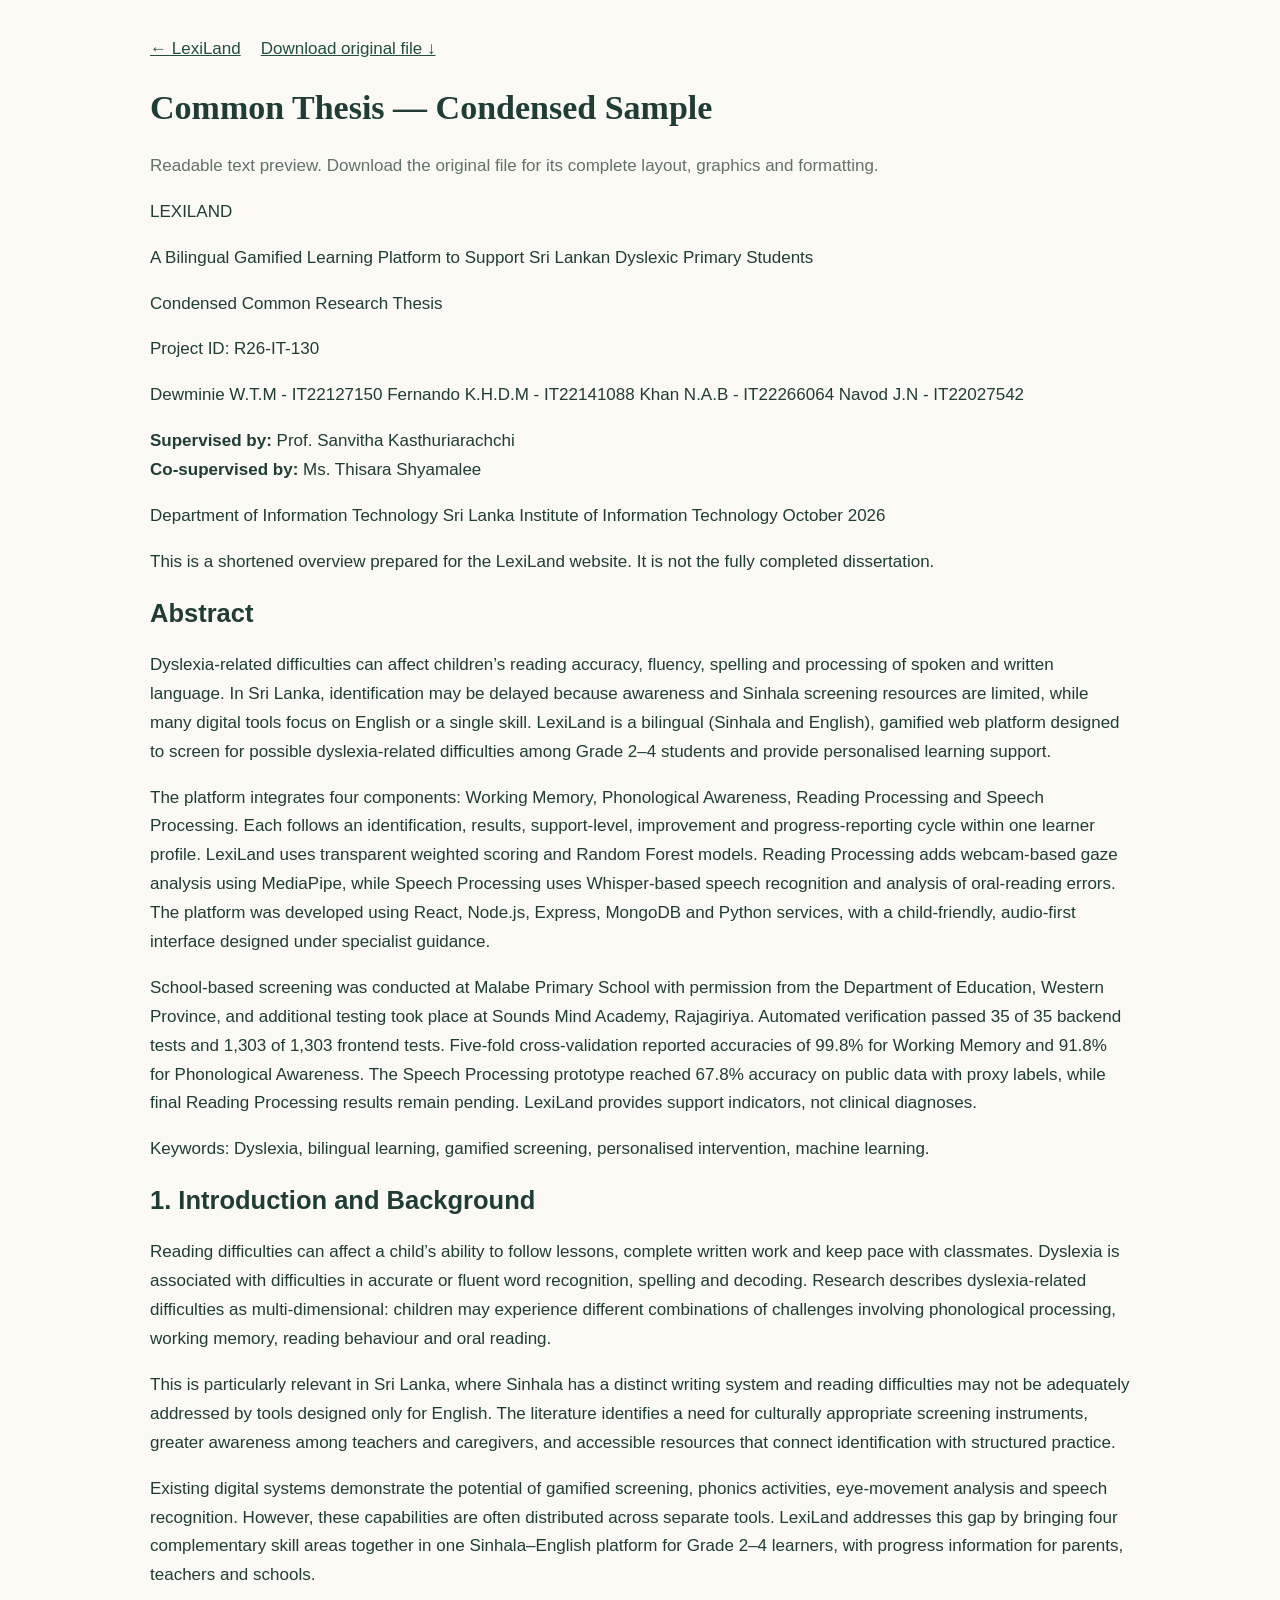
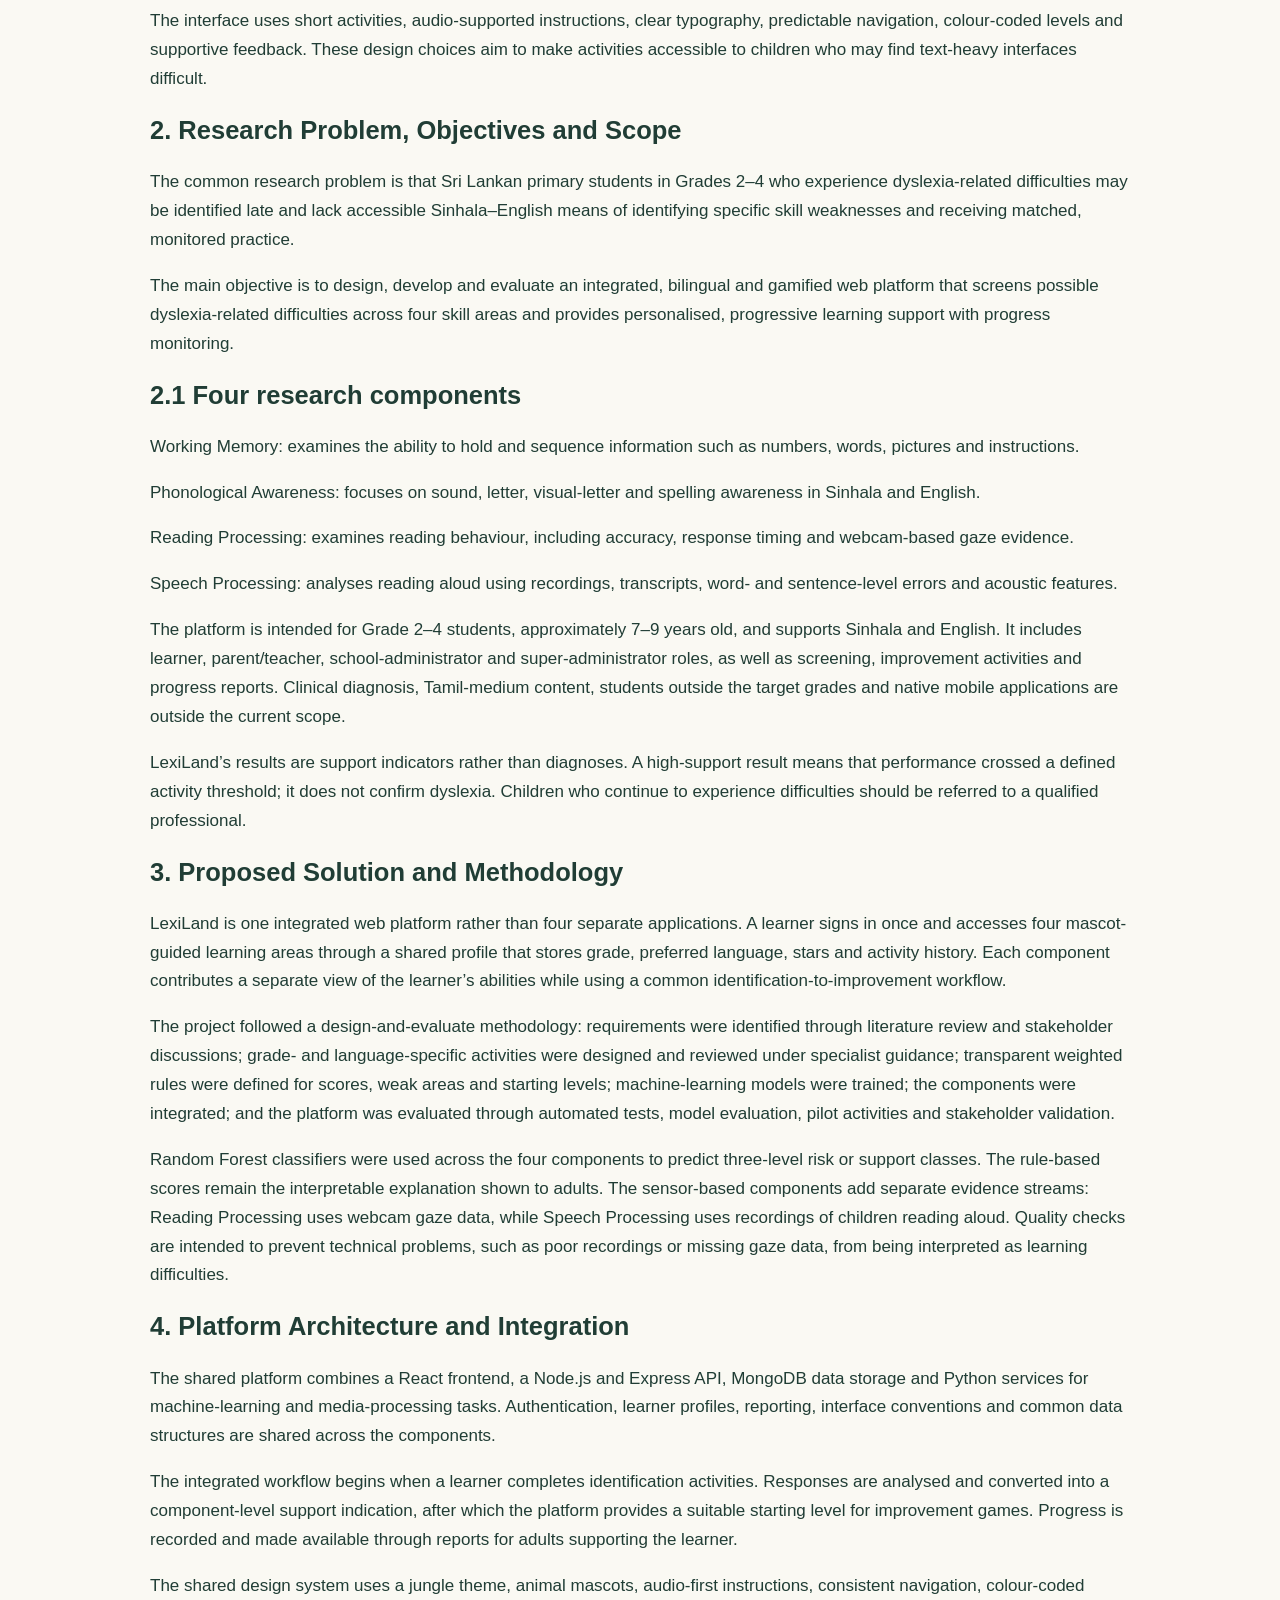
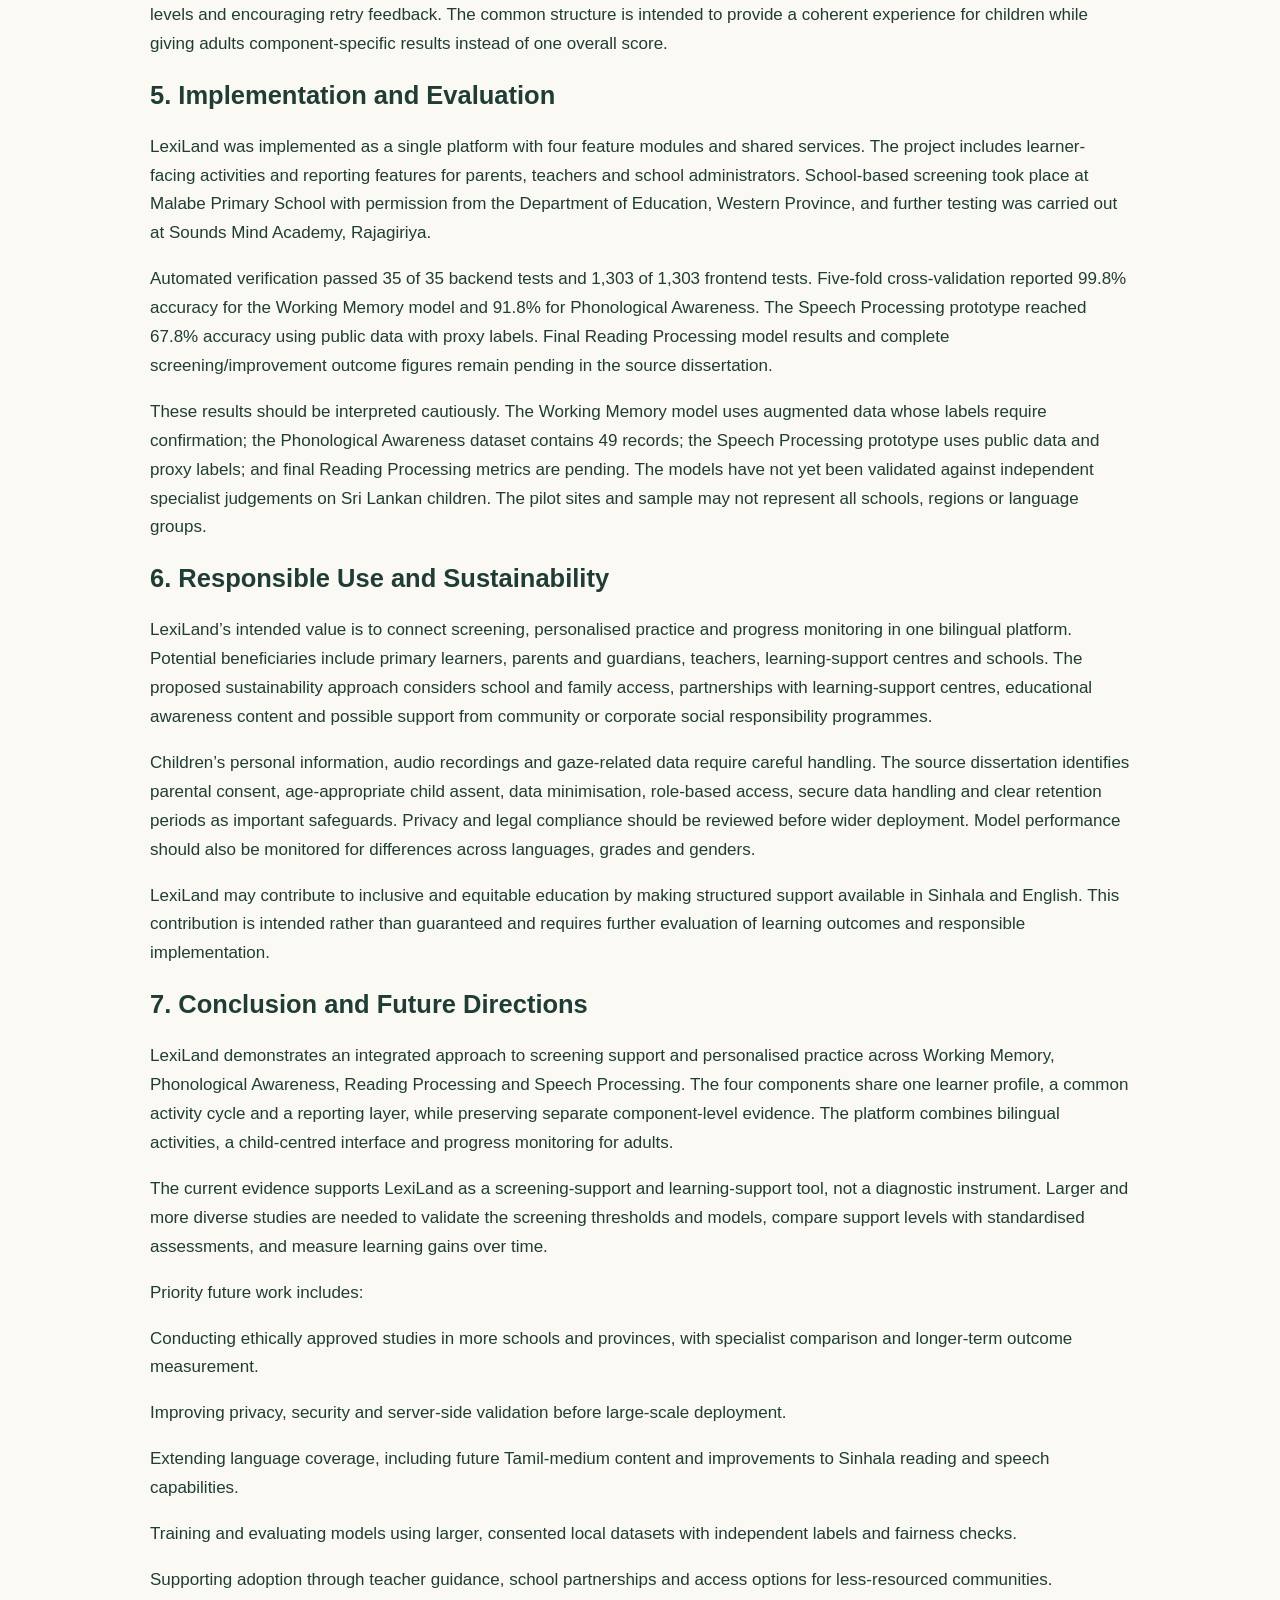
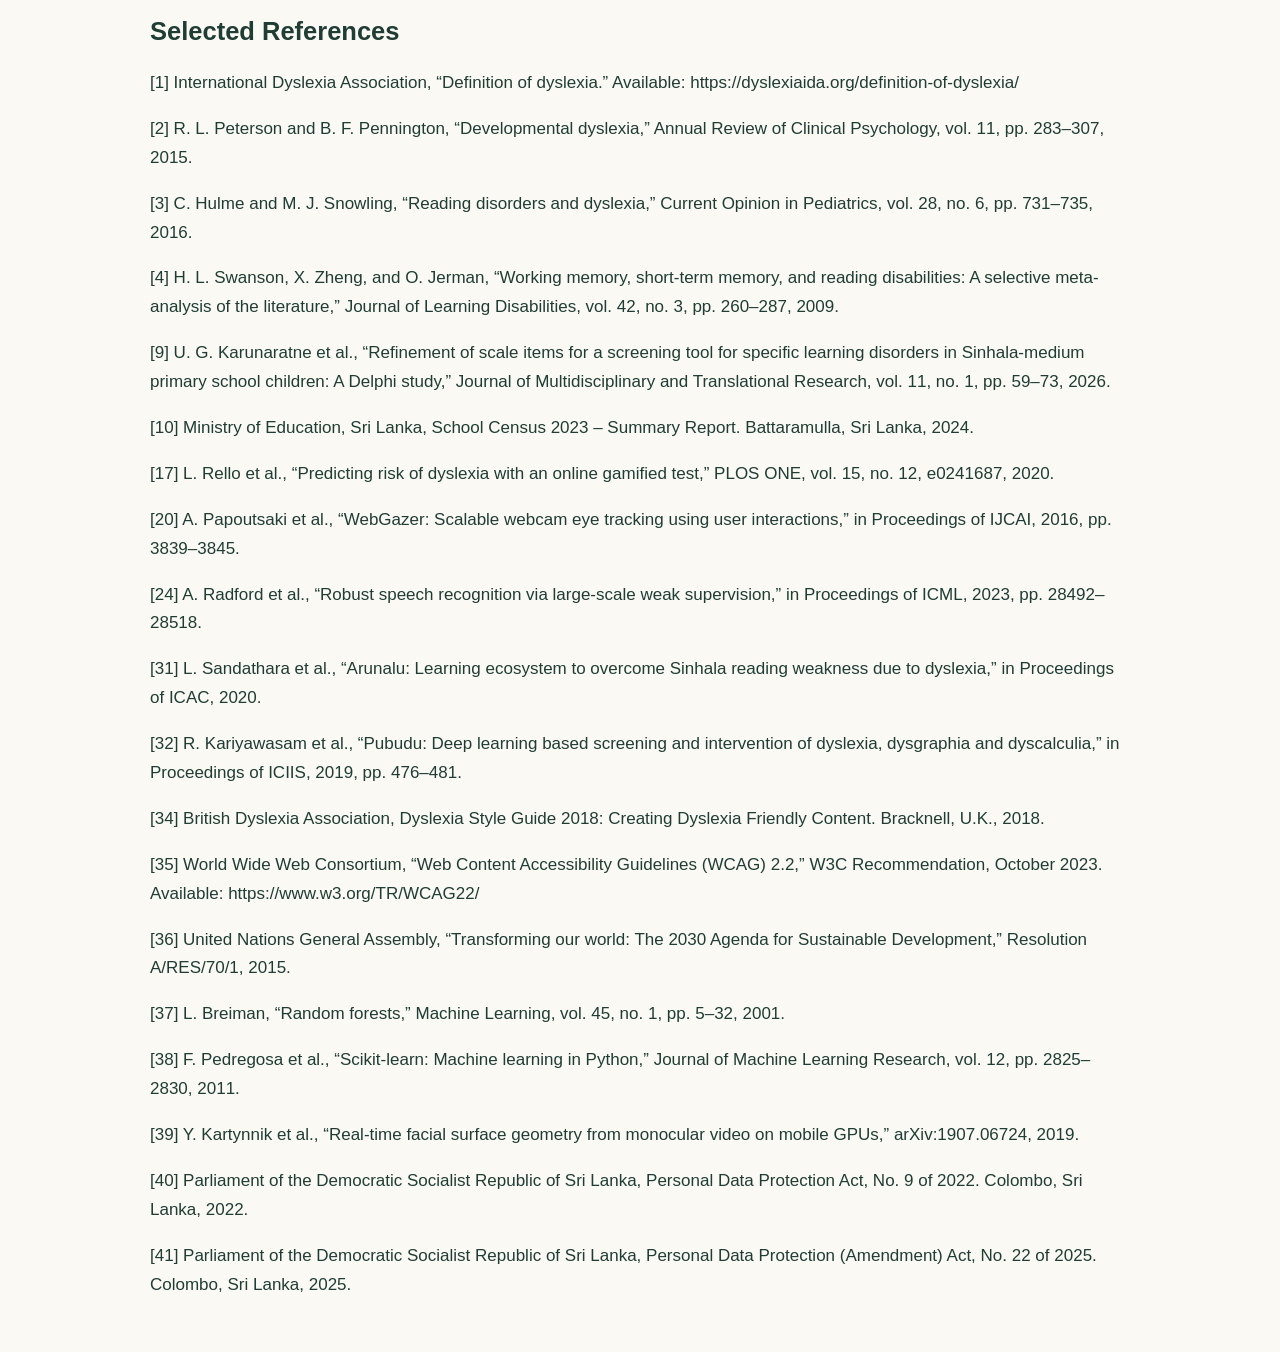
<file: files/common-thesis-sample.html>
<!doctype html><html lang="en"><head><meta charset="utf-8"><meta name="viewport" content="width=device-width,initial-scale=1"><title>Common Thesis — Condensed Sample</title><style>body{margin:0;background:#faf9f3;color:#203d35;font:17px/1.7 Arial,sans-serif}main{max-width:980px;margin:auto;padding:35px 24px}h1,h2,h3{line-height:1.25}h1{font-family:Georgia,serif}a{color:#234f42}section{padding:24px;margin:24px 0;background:white;border:1px solid #dce2d8;border-radius:12px}table{border-collapse:collapse;width:100%;font-size:14px}td{padding:8px;border:1px solid #dce2d8}nav{display:flex;gap:20px;flex-wrap:wrap}.note{color:#62726b}p{overflow-wrap:anywhere}</style></head><body><main><nav><a href="../index.html">← LexiLand</a><a download href="common-thesis-sample.docx">Download original file ↓</a></nav><h1>Common Thesis — Condensed Sample</h1><p class="note">Readable text preview. Download the original file for its complete layout, graphics and formatting.</p><p>LEXILAND</p><p>A Bilingual Gamified Learning Platform to Support Sri Lankan Dyslexic Primary Students</p><p>Condensed Common Research Thesis</p><p>Project ID: R26-IT-130</p><p>Dewminie W.T.M - IT22127150
Fernando K.H.D.M - IT22141088
Khan N.A.B - IT22266064
Navod J.N - IT22027542</p><p><strong>Supervised by:</strong> Prof. Sanvitha Kasthuriarachchi<br><strong>Co-supervised by:</strong> Ms. Thisara Shyamalee</p><p>Department of Information Technology
Sri Lanka Institute of Information Technology
October 2026</p><p>This is a shortened overview prepared for the LexiLand website. It is not the fully completed dissertation.</p><h2>Abstract</h2><p>Dyslexia-related difficulties can affect children’s reading accuracy, fluency, spelling and processing of spoken and written language. In Sri Lanka, identification may be delayed because awareness and Sinhala screening resources are limited, while many digital tools focus on English or a single skill. LexiLand is a bilingual (Sinhala and English), gamified web platform designed to screen for possible dyslexia-related difficulties among Grade 2–4 students and provide personalised learning support.</p><p>The platform integrates four components: Working Memory, Phonological Awareness, Reading Processing and Speech Processing. Each follows an identification, results, support-level, improvement and progress-reporting cycle within one learner profile. LexiLand uses transparent weighted scoring and Random Forest models. Reading Processing adds webcam-based gaze analysis using MediaPipe, while Speech Processing uses Whisper-based speech recognition and analysis of oral-reading errors. The platform was developed using React, Node.js, Express, MongoDB and Python services, with a child-friendly, audio-first interface designed under specialist guidance.</p><p>School-based screening was conducted at Malabe Primary School with permission from the Department of Education, Western Province, and additional testing took place at Sounds Mind Academy, Rajagiriya. Automated verification passed 35 of 35 backend tests and 1,303 of 1,303 frontend tests. Five-fold cross-validation reported accuracies of 99.8% for Working Memory and 91.8% for Phonological Awareness. The Speech Processing prototype reached 67.8% accuracy on public data with proxy labels, while final Reading Processing results remain pending. LexiLand provides support indicators, not clinical diagnoses.</p><p>Keywords: Dyslexia, bilingual learning, gamified screening, personalised intervention, machine learning.</p><h2>1. Introduction and Background</h2><p>Reading difficulties can affect a child’s ability to follow lessons, complete written work and keep pace with classmates. Dyslexia is associated with difficulties in accurate or fluent word recognition, spelling and decoding. Research describes dyslexia-related difficulties as multi-dimensional: children may experience different combinations of challenges involving phonological processing, working memory, reading behaviour and oral reading.</p><p>This is particularly relevant in Sri Lanka, where Sinhala has a distinct writing system and reading difficulties may not be adequately addressed by tools designed only for English. The literature identifies a need for culturally appropriate screening instruments, greater awareness among teachers and caregivers, and accessible resources that connect identification with structured practice.</p><p>Existing digital systems demonstrate the potential of gamified screening, phonics activities, eye-movement analysis and speech recognition. However, these capabilities are often distributed across separate tools. LexiLand addresses this gap by bringing four complementary skill areas together in one Sinhala–English platform for Grade 2–4 learners, with progress information for parents, teachers and schools.</p><p>The interface uses short activities, audio-supported instructions, clear typography, predictable navigation, colour-coded levels and supportive feedback. These design choices aim to make activities accessible to children who may find text-heavy interfaces difficult.</p><h2>2. Research Problem, Objectives and Scope</h2><p>The common research problem is that Sri Lankan primary students in Grades 2–4 who experience dyslexia-related difficulties may be identified late and lack accessible Sinhala–English means of identifying specific skill weaknesses and receiving matched, monitored practice.</p><p>The main objective is to design, develop and evaluate an integrated, bilingual and gamified web platform that screens possible dyslexia-related difficulties across four skill areas and provides personalised, progressive learning support with progress monitoring.</p><h2>2.1 Four research components</h2><p>Working Memory: examines the ability to hold and sequence information such as numbers, words, pictures and instructions.</p><p>Phonological Awareness: focuses on sound, letter, visual-letter and spelling awareness in Sinhala and English.</p><p>Reading Processing: examines reading behaviour, including accuracy, response timing and webcam-based gaze evidence.</p><p>Speech Processing: analyses reading aloud using recordings, transcripts, word- and sentence-level errors and acoustic features.</p><p>The platform is intended for Grade 2–4 students, approximately 7–9 years old, and supports Sinhala and English. It includes learner, parent/teacher, school-administrator and super-administrator roles, as well as screening, improvement activities and progress reports. Clinical diagnosis, Tamil-medium content, students outside the target grades and native mobile applications are outside the current scope.</p><p>LexiLand’s results are support indicators rather than diagnoses. A high-support result means that performance crossed a defined activity threshold; it does not confirm dyslexia. Children who continue to experience difficulties should be referred to a qualified professional.</p><h2>3. Proposed Solution and Methodology</h2><p>LexiLand is one integrated web platform rather than four separate applications. A learner signs in once and accesses four mascot-guided learning areas through a shared profile that stores grade, preferred language, stars and activity history. Each component contributes a separate view of the learner’s abilities while using a common identification-to-improvement workflow.</p><p>The project followed a design-and-evaluate methodology: requirements were identified through literature review and stakeholder discussions; grade- and language-specific activities were designed and reviewed under specialist guidance; transparent weighted rules were defined for scores, weak areas and starting levels; machine-learning models were trained; the components were integrated; and the platform was evaluated through automated tests, model evaluation, pilot activities and stakeholder validation.</p><p>Random Forest classifiers were used across the four components to predict three-level risk or support classes. The rule-based scores remain the interpretable explanation shown to adults. The sensor-based components add separate evidence streams: Reading Processing uses webcam gaze data, while Speech Processing uses recordings of children reading aloud. Quality checks are intended to prevent technical problems, such as poor recordings or missing gaze data, from being interpreted as learning difficulties.</p><h2>4. Platform Architecture and Integration</h2><p>The shared platform combines a React frontend, a Node.js and Express API, MongoDB data storage and Python services for machine-learning and media-processing tasks. Authentication, learner profiles, reporting, interface conventions and common data structures are shared across the components.</p><p>The integrated workflow begins when a learner completes identification activities. Responses are analysed and converted into a component-level support indication, after which the platform provides a suitable starting level for improvement games. Progress is recorded and made available through reports for adults supporting the learner.</p><p>The shared design system uses a jungle theme, animal mascots, audio-first instructions, consistent navigation, colour-coded levels and encouraging retry feedback. The common structure is intended to provide a coherent experience for children while giving adults component-specific results instead of one overall score.</p><h2>5. Implementation and Evaluation</h2><p>LexiLand was implemented as a single platform with four feature modules and shared services. The project includes learner-facing activities and reporting features for parents, teachers and school administrators. School-based screening took place at Malabe Primary School with permission from the Department of Education, Western Province, and further testing was carried out at Sounds Mind Academy, Rajagiriya.</p><p>Automated verification passed 35 of 35 backend tests and 1,303 of 1,303 frontend tests. Five-fold cross-validation reported 99.8% accuracy for the Working Memory model and 91.8% for Phonological Awareness. The Speech Processing prototype reached 67.8% accuracy using public data with proxy labels. Final Reading Processing model results and complete screening/improvement outcome figures remain pending in the source dissertation.</p><p>These results should be interpreted cautiously. The Working Memory model uses augmented data whose labels require confirmation; the Phonological Awareness dataset contains 49 records; the Speech Processing prototype uses public data and proxy labels; and final Reading Processing metrics are pending. The models have not yet been validated against independent specialist judgements on Sri Lankan children. The pilot sites and sample may not represent all schools, regions or language groups.</p><h2>6. Responsible Use and Sustainability</h2><p>LexiLand’s intended value is to connect screening, personalised practice and progress monitoring in one bilingual platform. Potential beneficiaries include primary learners, parents and guardians, teachers, learning-support centres and schools. The proposed sustainability approach considers school and family access, partnerships with learning-support centres, educational awareness content and possible support from community or corporate social responsibility programmes.</p><p>Children’s personal information, audio recordings and gaze-related data require careful handling. The source dissertation identifies parental consent, age-appropriate child assent, data minimisation, role-based access, secure data handling and clear retention periods as important safeguards. Privacy and legal compliance should be reviewed before wider deployment. Model performance should also be monitored for differences across languages, grades and genders.</p><p>LexiLand may contribute to inclusive and equitable education by making structured support available in Sinhala and English. This contribution is intended rather than guaranteed and requires further evaluation of learning outcomes and responsible implementation.</p><h2>7. Conclusion and Future Directions</h2><p>LexiLand demonstrates an integrated approach to screening support and personalised practice across Working Memory, Phonological Awareness, Reading Processing and Speech Processing. The four components share one learner profile, a common activity cycle and a reporting layer, while preserving separate component-level evidence. The platform combines bilingual activities, a child-centred interface and progress monitoring for adults.</p><p>The current evidence supports LexiLand as a screening-support and learning-support tool, not a diagnostic instrument. Larger and more diverse studies are needed to validate the screening thresholds and models, compare support levels with standardised assessments, and measure learning gains over time.</p><p>Priority future work includes:</p><p>Conducting ethically approved studies in more schools and provinces, with specialist comparison and longer-term outcome measurement.</p><p>Improving privacy, security and server-side validation before large-scale deployment.</p><p>Extending language coverage, including future Tamil-medium content and improvements to Sinhala reading and speech capabilities.</p><p>Training and evaluating models using larger, consented local datasets with independent labels and fairness checks.</p><p>Supporting adoption through teacher guidance, school partnerships and access options for less-resourced communities.</p><h2>Selected References</h2><p>[1] International Dyslexia Association, “Definition of dyslexia.” Available: https://dyslexiaida.org/definition-of-dyslexia/</p><p>[2] R. L. Peterson and B. F. Pennington, “Developmental dyslexia,” Annual Review of Clinical Psychology, vol. 11, pp. 283–307, 2015.</p><p>[3] C. Hulme and M. J. Snowling, “Reading disorders and dyslexia,” Current Opinion in Pediatrics, vol. 28, no. 6, pp. 731–735, 2016.</p><p>[4] H. L. Swanson, X. Zheng, and O. Jerman, “Working memory, short-term memory, and reading disabilities: A selective meta-analysis of the literature,” Journal of Learning Disabilities, vol. 42, no. 3, pp. 260–287, 2009.</p><p>[9] U. G. Karunaratne et al., “Refinement of scale items for a screening tool for specific learning disorders in Sinhala-medium primary school children: A Delphi study,” Journal of Multidisciplinary and Translational Research, vol. 11, no. 1, pp. 59–73, 2026.</p><p>[10] Ministry of Education, Sri Lanka, School Census 2023 – Summary Report. Battaramulla, Sri Lanka, 2024.</p><p>[17] L. Rello et al., “Predicting risk of dyslexia with an online gamified test,” PLOS ONE, vol. 15, no. 12, e0241687, 2020.</p><p>[20] A. Papoutsaki et al., “WebGazer: Scalable webcam eye tracking using user interactions,” in Proceedings of IJCAI, 2016, pp. 3839–3845.</p><p>[24] A. Radford et al., “Robust speech recognition via large-scale weak supervision,” in Proceedings of ICML, 2023, pp. 28492–28518.</p><p>[31] L. Sandathara et al., “Arunalu: Learning ecosystem to overcome Sinhala reading weakness due to dyslexia,” in Proceedings of ICAC, 2020.</p><p>[32] R. Kariyawasam et al., “Pubudu: Deep learning based screening and intervention of dyslexia, dysgraphia and dyscalculia,” in Proceedings of ICIIS, 2019, pp. 476–481.</p><p>[34] British Dyslexia Association, Dyslexia Style Guide 2018: Creating Dyslexia Friendly Content. Bracknell, U.K., 2018.</p><p>[35] World Wide Web Consortium, “Web Content Accessibility Guidelines (WCAG) 2.2,” W3C Recommendation, October 2023. Available: https://www.w3.org/TR/WCAG22/</p><p>[36] United Nations General Assembly, “Transforming our world: The 2030 Agenda for Sustainable Development,” Resolution A/RES/70/1, 2015.</p><p>[37] L. Breiman, “Random forests,” Machine Learning, vol. 45, no. 1, pp. 5–32, 2001.</p><p>[38] F. Pedregosa et al., “Scikit-learn: Machine learning in Python,” Journal of Machine Learning Research, vol. 12, pp. 2825–2830, 2011.</p><p>[39] Y. Kartynnik et al., “Real-time facial surface geometry from monocular video on mobile GPUs,” arXiv:1907.06724, 2019.</p><p>[40] Parliament of the Democratic Socialist Republic of Sri Lanka, Personal Data Protection Act, No. 9 of 2022. Colombo, Sri Lanka, 2022.</p><p>[41] Parliament of the Democratic Socialist Republic of Sri Lanka, Personal Data Protection (Amendment) Act, No. 22 of 2025. Colombo, Sri Lanka, 2025.</p></main></body></html>
</file>
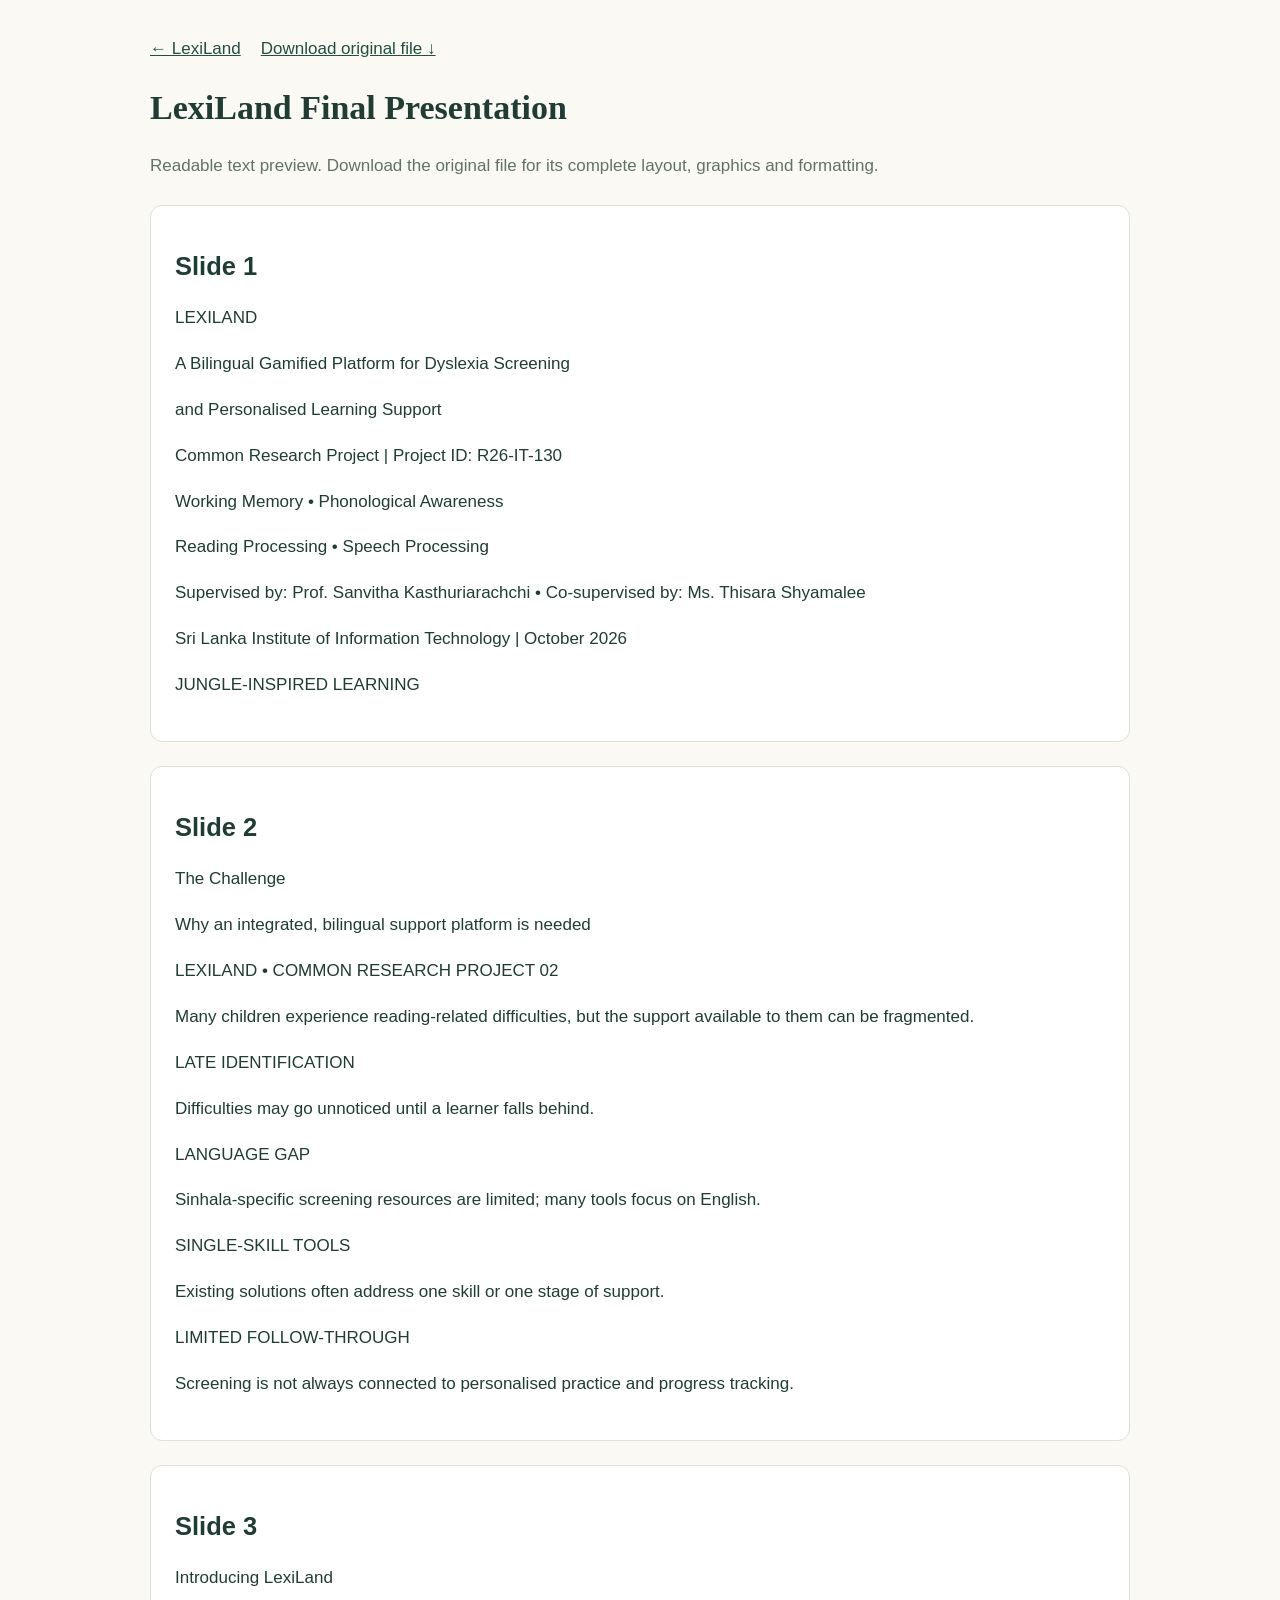
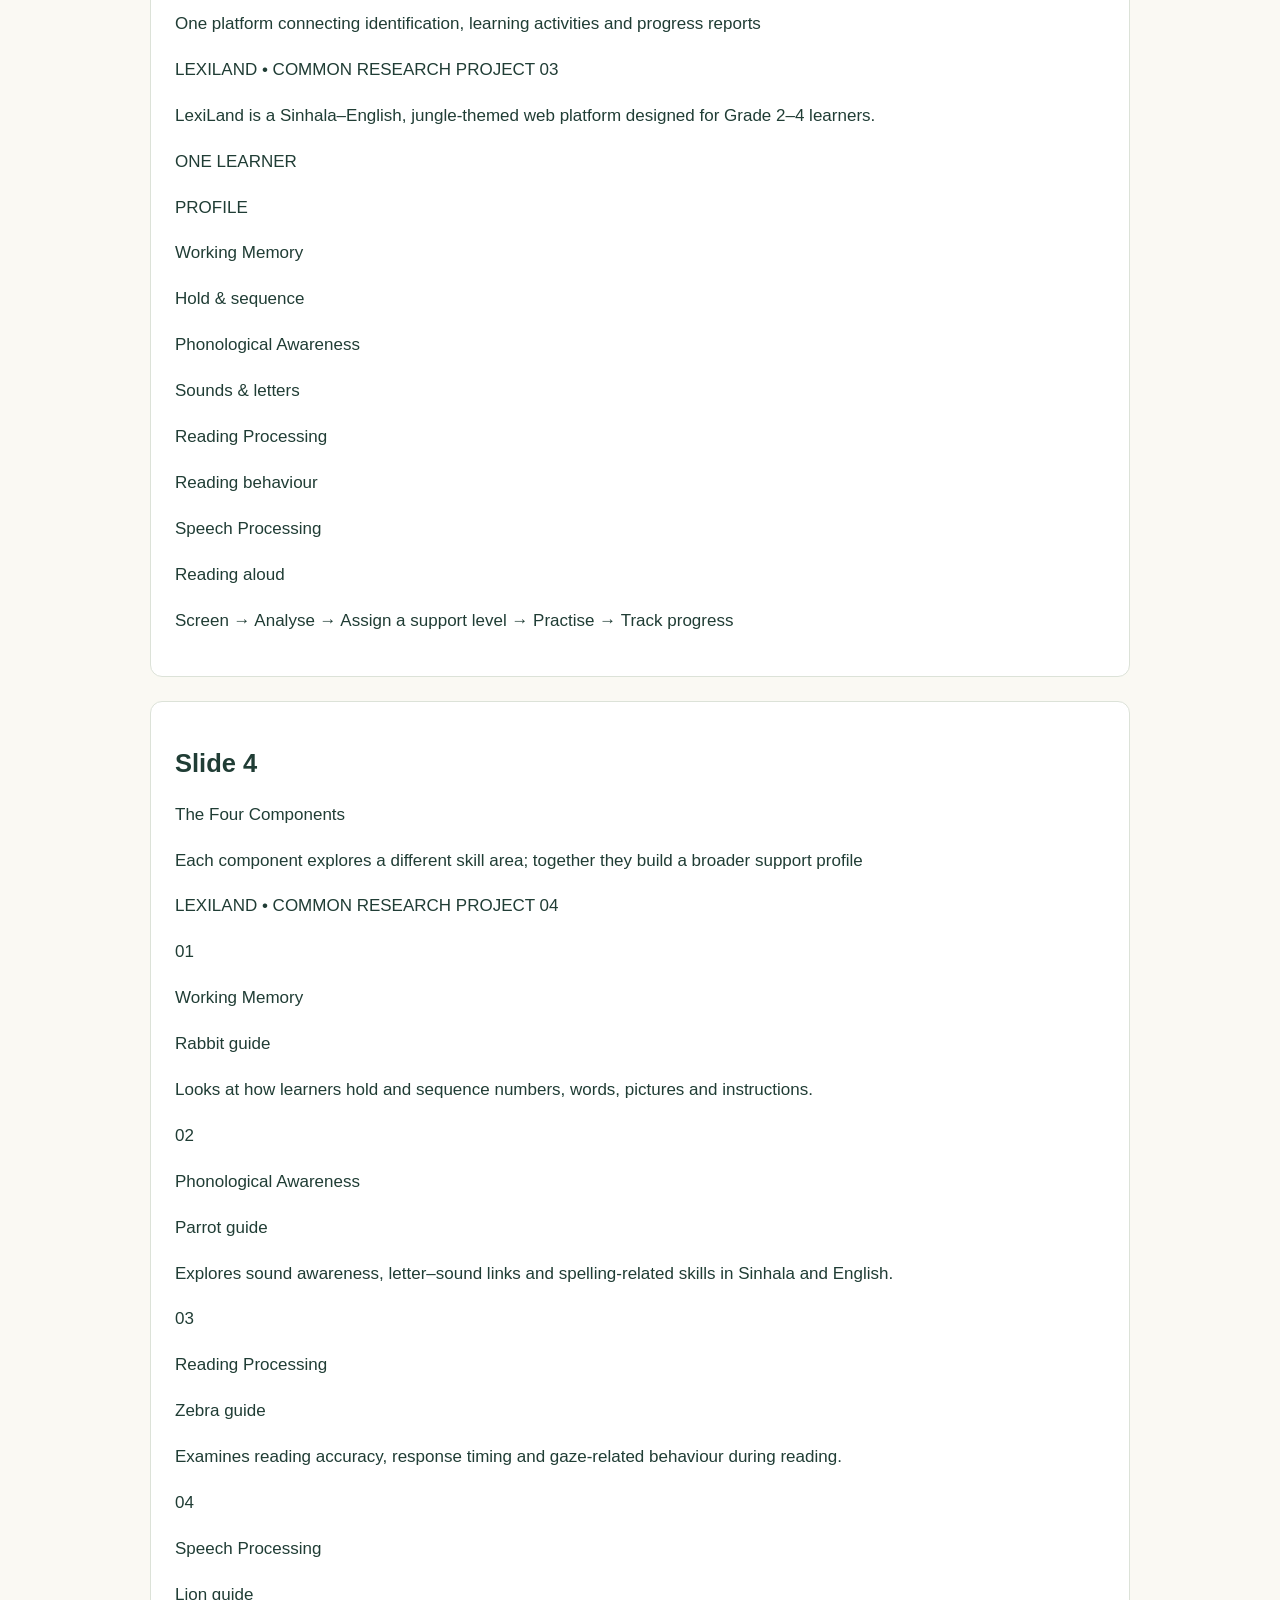
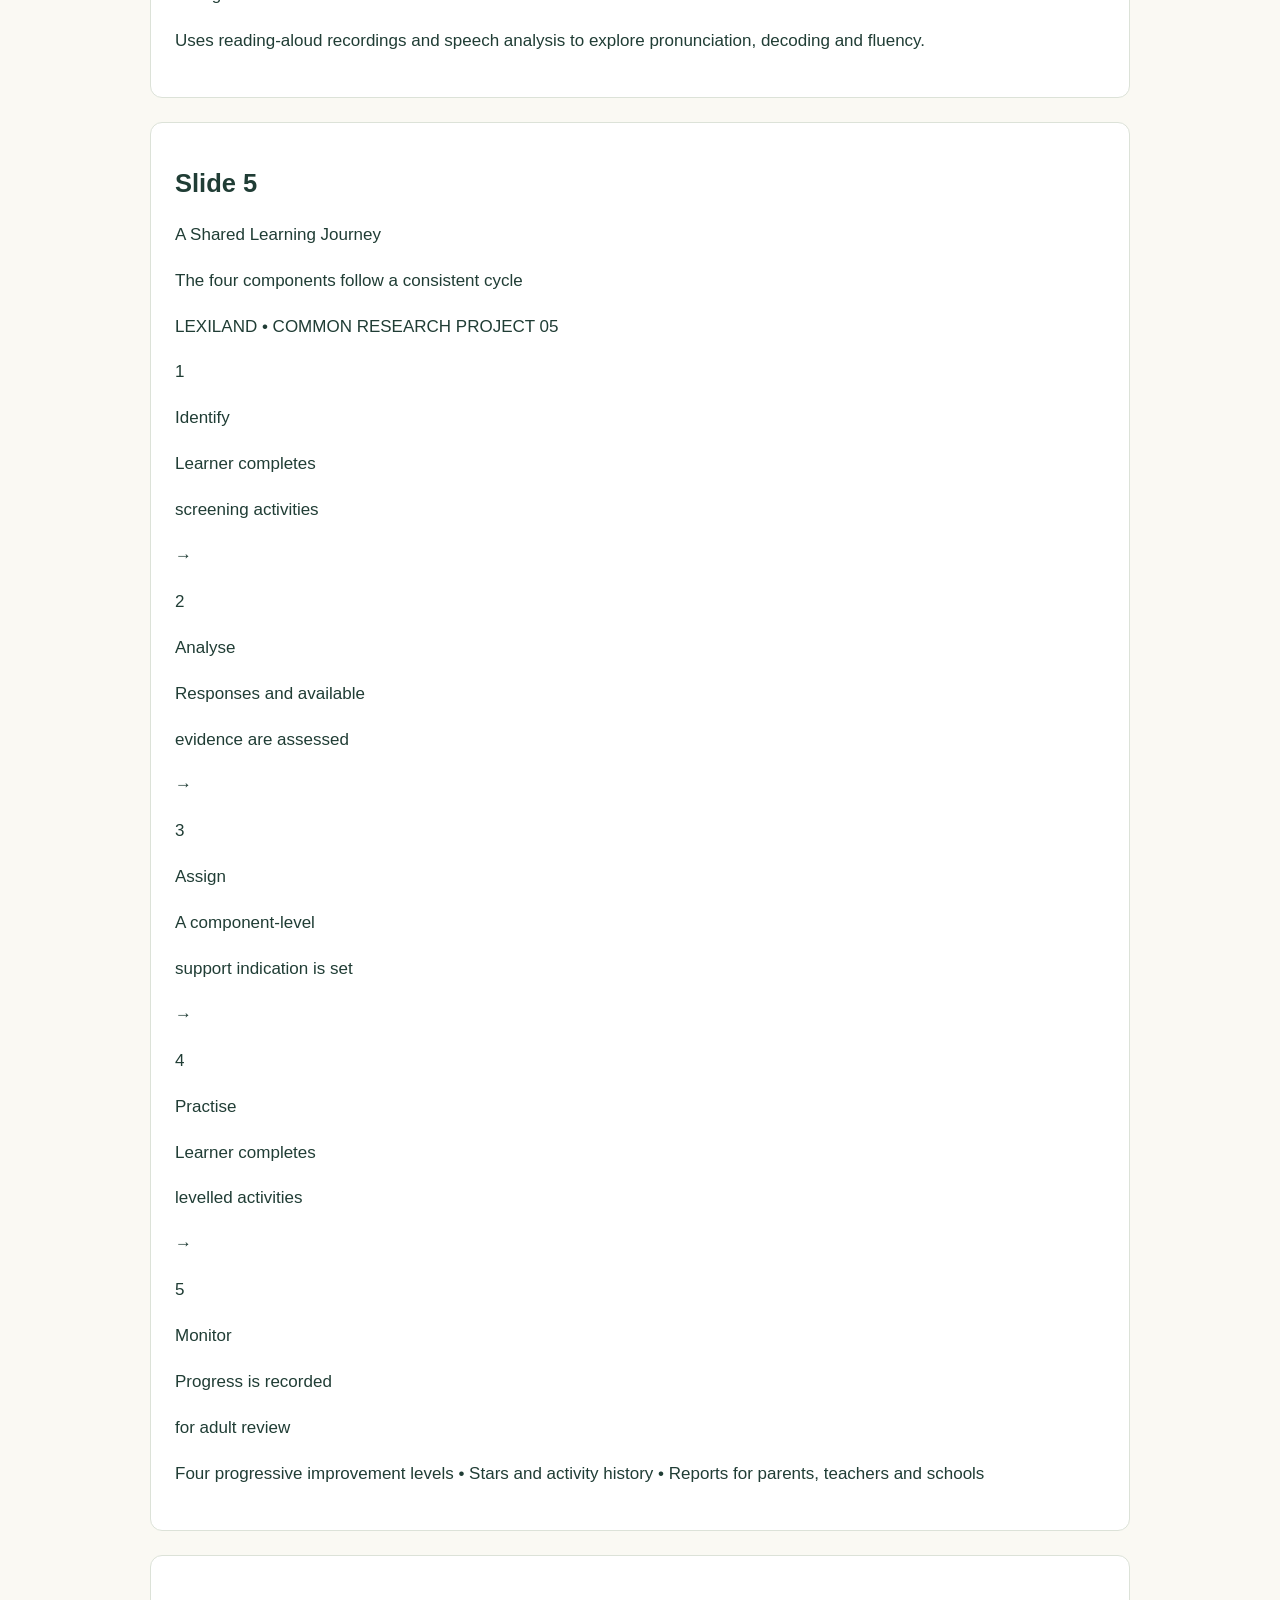
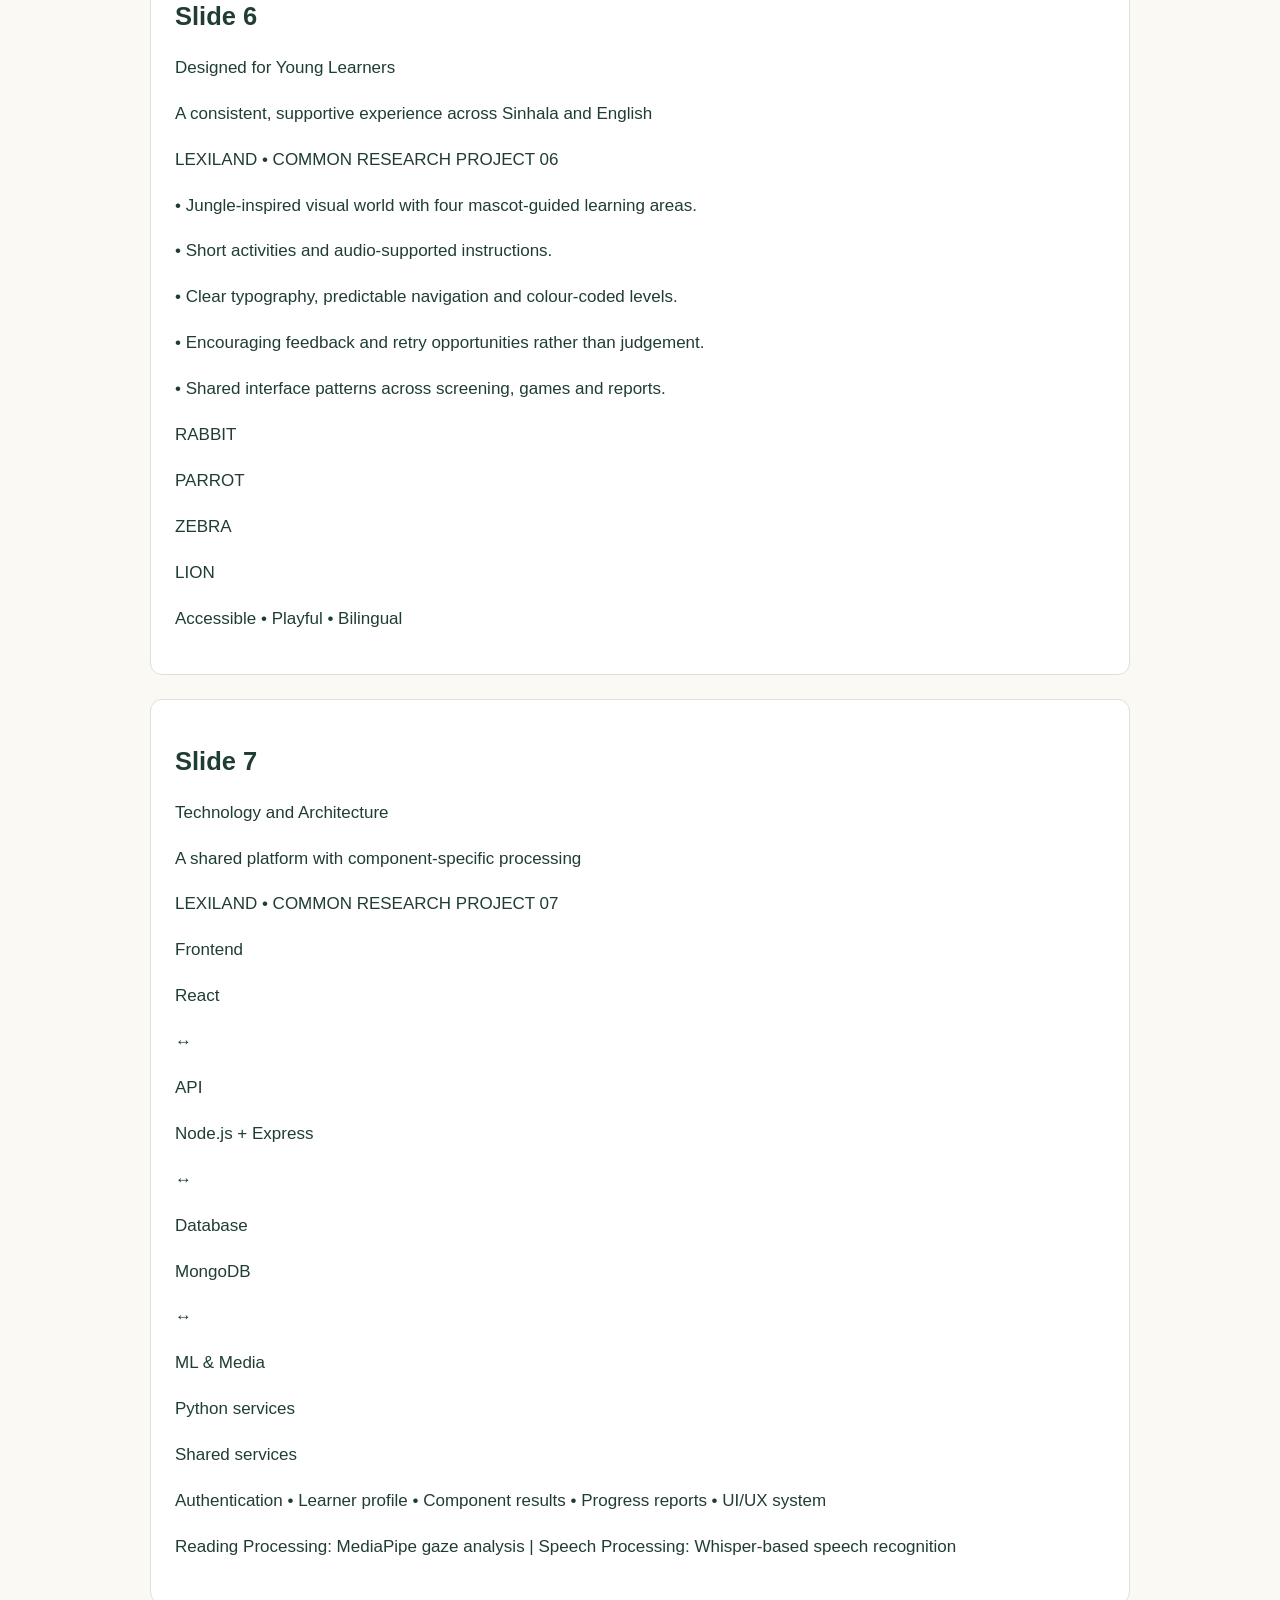
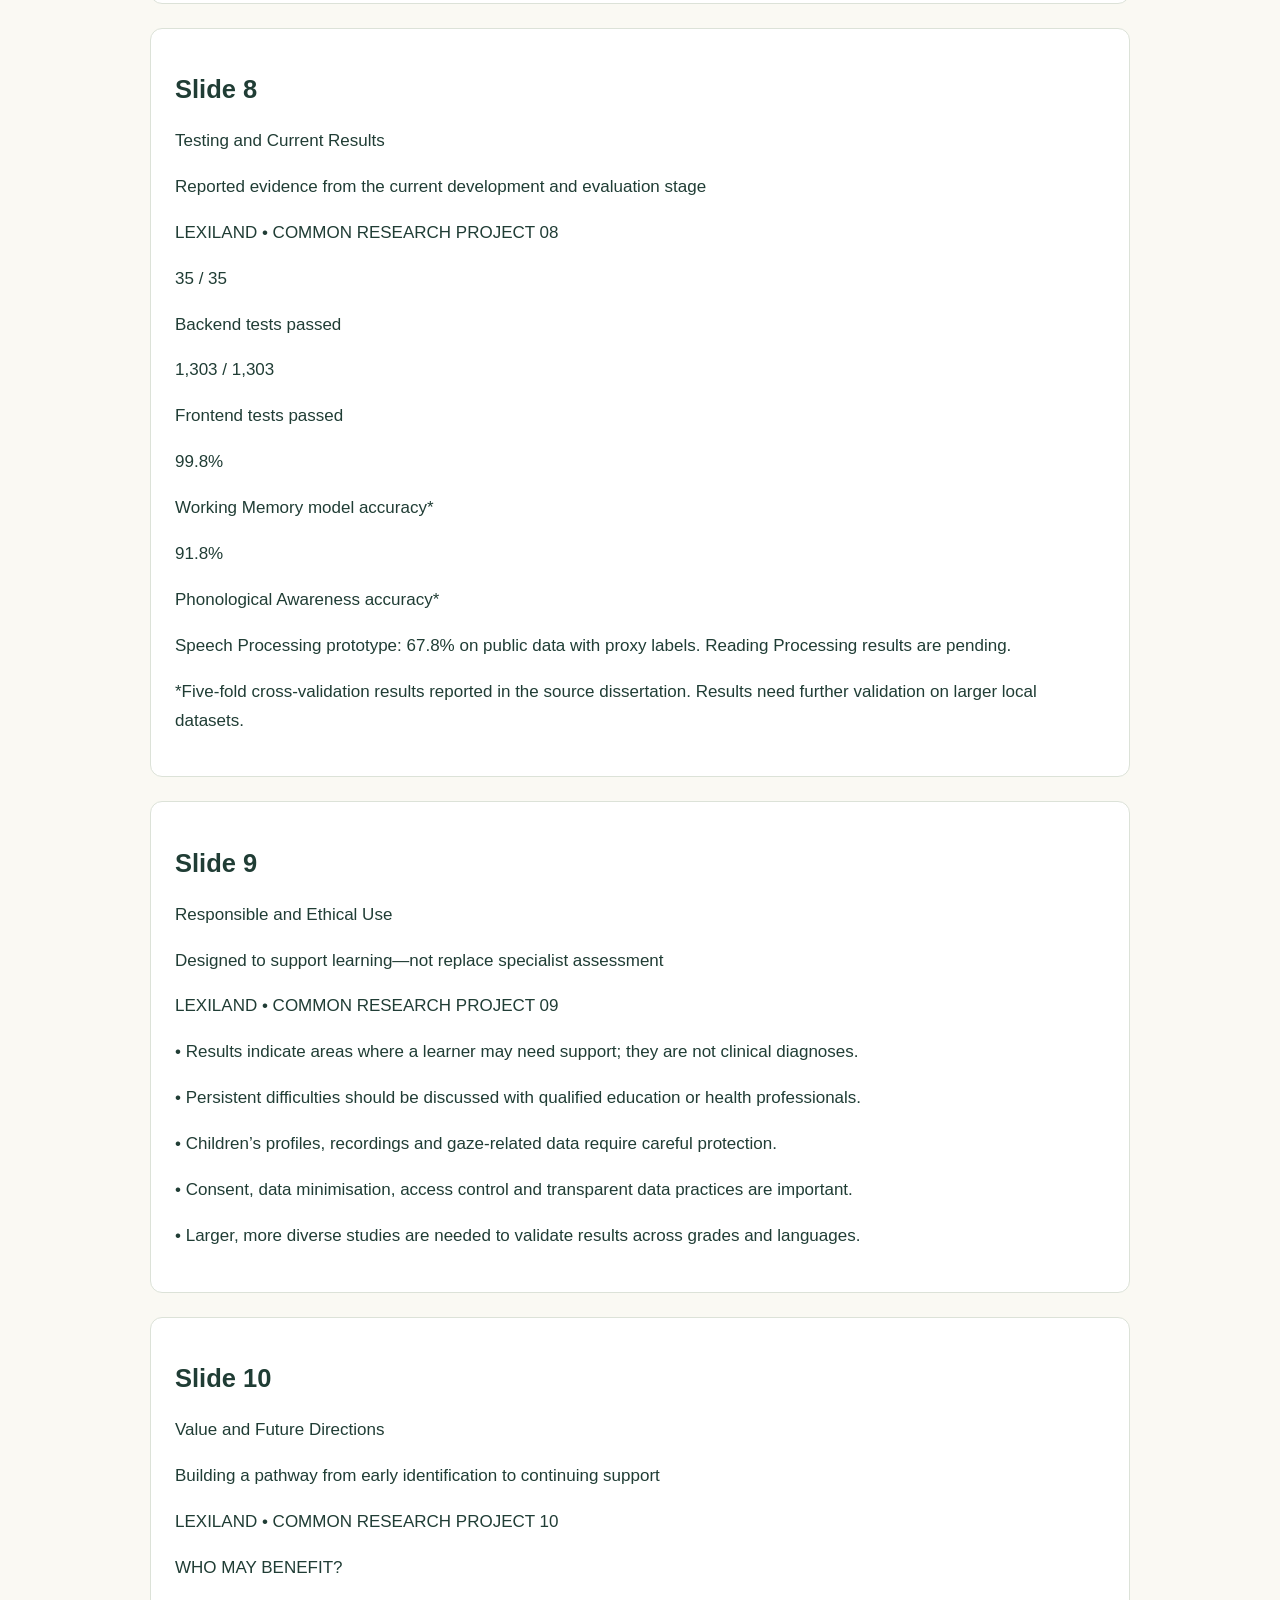
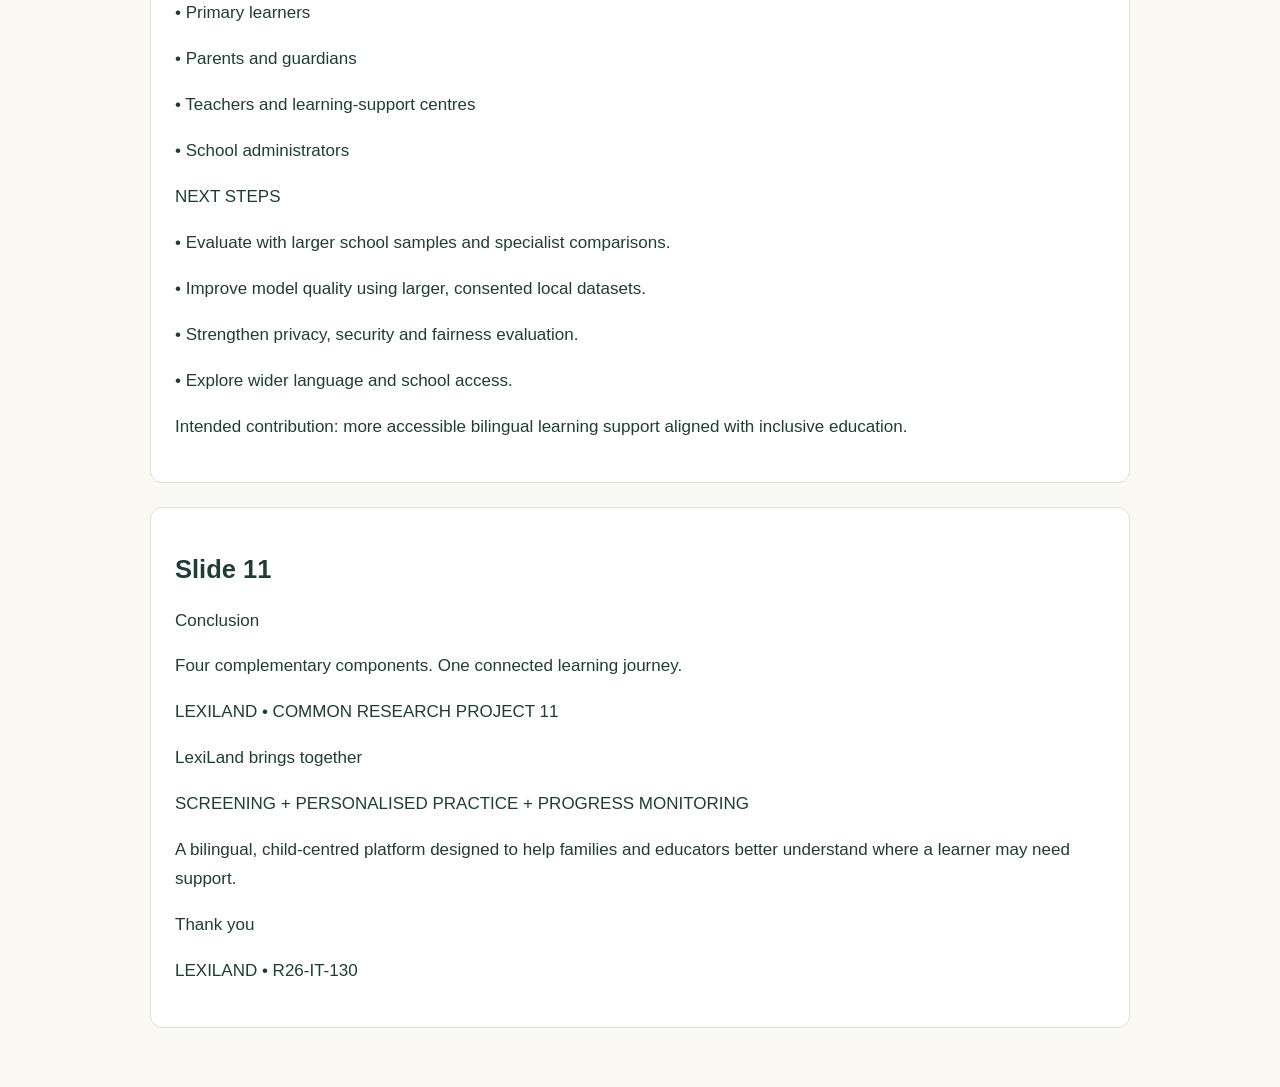
<file: files/final-presentation.html>
<!doctype html><html lang="en"><head><meta charset="utf-8"><meta name="viewport" content="width=device-width,initial-scale=1"><title>LexiLand Final Presentation</title><style>body{margin:0;background:#faf9f3;color:#203d35;font:17px/1.7 Arial,sans-serif}main{max-width:980px;margin:auto;padding:35px 24px}h1,h2,h3{line-height:1.25}h1{font-family:Georgia,serif}a{color:#234f42}section{padding:24px;margin:24px 0;background:white;border:1px solid #dce2d8;border-radius:12px}table{border-collapse:collapse;width:100%;font-size:14px}td{padding:8px;border:1px solid #dce2d8}nav{display:flex;gap:20px;flex-wrap:wrap}.note{color:#62726b}p{overflow-wrap:anywhere}</style></head><body><main><nav><a href="../index.html">← LexiLand</a><a download href="final-presentation.pptx">Download original file ↓</a></nav><h1>LexiLand Final Presentation</h1><p class="note">Readable text preview. Download the original file for its complete layout, graphics and formatting.</p><section id="slide-1"><h2>Slide 1</h2><p>LEXILAND</p><p>A Bilingual Gamified Platform for Dyslexia Screening</p><p>and Personalised Learning Support</p><p>Common Research Project  |  Project ID: R26-IT-130</p><p>Working Memory  •  Phonological Awareness</p><p>Reading Processing  •  Speech Processing</p><p>Supervised by: Prof. Sanvitha Kasthuriarachchi  •  Co-supervised by: Ms. Thisara Shyamalee</p><p>Sri Lanka Institute of Information Technology  |  October 2026</p><p>JUNGLE-INSPIRED LEARNING</p></section><section id="slide-2"><h2>Slide 2</h2><p>The Challenge</p><p>Why an integrated, bilingual support platform is needed</p><p>LEXILAND  •  COMMON RESEARCH PROJECT                                      02</p><p>Many children experience reading-related difficulties, but the support available to them can be fragmented.</p><p>LATE IDENTIFICATION</p><p>Difficulties may go unnoticed until a learner falls behind.</p><p>LANGUAGE GAP</p><p>Sinhala-specific screening resources are limited; many tools focus on English.</p><p>SINGLE-SKILL TOOLS</p><p>Existing solutions often address one skill or one stage of support.</p><p>LIMITED FOLLOW-THROUGH</p><p>Screening is not always connected to personalised practice and progress tracking.</p></section><section id="slide-3"><h2>Slide 3</h2><p>Introducing LexiLand</p><p>One platform connecting identification, learning activities and progress reports</p><p>LEXILAND  •  COMMON RESEARCH PROJECT                                      03</p><p>LexiLand is a Sinhala–English, jungle-themed web platform designed for Grade 2–4 learners.</p><p>ONE LEARNER</p><p>PROFILE</p><p>Working Memory</p><p>Hold &amp; sequence</p><p>Phonological Awareness</p><p>Sounds &amp; letters</p><p>Reading Processing</p><p>Reading behaviour</p><p>Speech Processing</p><p>Reading aloud</p><p>Screen → Analyse → Assign a support level → Practise → Track progress</p></section><section id="slide-4"><h2>Slide 4</h2><p>The Four Components</p><p>Each component explores a different skill area; together they build a broader support profile</p><p>LEXILAND  •  COMMON RESEARCH PROJECT                                      04</p><p>01</p><p>Working Memory</p><p>Rabbit guide</p><p>Looks at how learners hold and sequence numbers, words, pictures and instructions.</p><p>02</p><p>Phonological Awareness</p><p>Parrot guide</p><p>Explores sound awareness, letter–sound links and spelling-related skills in Sinhala and English.</p><p>03</p><p>Reading Processing</p><p>Zebra guide</p><p>Examines reading accuracy, response timing and gaze-related behaviour during reading.</p><p>04</p><p>Speech Processing</p><p>Lion guide</p><p>Uses reading-aloud recordings and speech analysis to explore pronunciation, decoding and fluency.</p></section><section id="slide-5"><h2>Slide 5</h2><p>A Shared Learning Journey</p><p>The four components follow a consistent cycle</p><p>LEXILAND  •  COMMON RESEARCH PROJECT                                      05</p><p>1</p><p>Identify</p><p>Learner completes</p><p>screening activities</p><p>→</p><p>2</p><p>Analyse</p><p>Responses and available</p><p>evidence are assessed</p><p>→</p><p>3</p><p>Assign</p><p>A component-level</p><p>support indication is set</p><p>→</p><p>4</p><p>Practise</p><p>Learner completes</p><p>levelled activities</p><p>→</p><p>5</p><p>Monitor</p><p>Progress is recorded</p><p>for adult review</p><p>Four progressive improvement levels • Stars and activity history • Reports for parents, teachers and schools</p></section><section id="slide-6"><h2>Slide 6</h2><p>Designed for Young Learners</p><p>A consistent, supportive experience across Sinhala and English</p><p>LEXILAND  •  COMMON RESEARCH PROJECT                                      06</p><p>•  Jungle-inspired visual world with four mascot-guided learning areas.</p><p>•  Short activities and audio-supported instructions.</p><p>•  Clear typography, predictable navigation and colour-coded levels.</p><p>•  Encouraging feedback and retry opportunities rather than judgement.</p><p>•  Shared interface patterns across screening, games and reports.</p><p>RABBIT</p><p>PARROT</p><p>ZEBRA</p><p>LION</p><p>Accessible • Playful • Bilingual</p></section><section id="slide-7"><h2>Slide 7</h2><p>Technology and Architecture</p><p>A shared platform with component-specific processing</p><p>LEXILAND  •  COMMON RESEARCH PROJECT                                      07</p><p>Frontend</p><p>React</p><p>↔</p><p>API</p><p>Node.js + Express</p><p>↔</p><p>Database</p><p>MongoDB</p><p>↔</p><p>ML &amp; Media</p><p>Python services</p><p>Shared services</p><p>Authentication  •  Learner profile  •  Component results  •  Progress reports  •  UI/UX system</p><p>Reading Processing: MediaPipe gaze analysis   |   Speech Processing: Whisper-based speech recognition</p></section><section id="slide-8"><h2>Slide 8</h2><p>Testing and Current Results</p><p>Reported evidence from the current development and evaluation stage</p><p>LEXILAND  •  COMMON RESEARCH PROJECT                                      08</p><p>35 / 35</p><p>Backend tests passed</p><p>1,303 / 1,303</p><p>Frontend tests passed</p><p>99.8%</p><p>Working Memory model accuracy*</p><p>91.8%</p><p>Phonological Awareness accuracy*</p><p>Speech Processing prototype: 67.8% on public data with proxy labels. Reading Processing results are pending.</p><p>*Five-fold cross-validation results reported in the source dissertation. Results need further validation on larger local datasets.</p></section><section id="slide-9"><h2>Slide 9</h2><p>Responsible and Ethical Use</p><p>Designed to support learning—not replace specialist assessment</p><p>LEXILAND  •  COMMON RESEARCH PROJECT                                      09</p><p>•  Results indicate areas where a learner may need support; they are not clinical diagnoses.</p><p>•  Persistent difficulties should be discussed with qualified education or health professionals.</p><p>•  Children’s profiles, recordings and gaze-related data require careful protection.</p><p>•  Consent, data minimisation, access control and transparent data practices are important.</p><p>•  Larger, more diverse studies are needed to validate results across grades and languages.</p></section><section id="slide-10"><h2>Slide 10</h2><p>Value and Future Directions</p><p>Building a pathway from early identification to continuing support</p><p>LEXILAND  •  COMMON RESEARCH PROJECT                                      10</p><p>WHO MAY BENEFIT?</p><p>•  Primary learners</p><p>•  Parents and guardians</p><p>•  Teachers and learning-support centres</p><p>•  School administrators</p><p>NEXT STEPS</p><p>•  Evaluate with larger school samples and specialist comparisons.</p><p>•  Improve model quality using larger, consented local datasets.</p><p>•  Strengthen privacy, security and fairness evaluation.</p><p>•  Explore wider language and school access.</p><p>Intended contribution: more accessible bilingual learning support aligned with inclusive education.</p></section><section id="slide-11"><h2>Slide 11</h2><p>Conclusion</p><p>Four complementary components. One connected learning journey.</p><p>LEXILAND  •  COMMON RESEARCH PROJECT                                      11</p><p>LexiLand brings together</p><p>SCREENING  +  PERSONALISED PRACTICE  +  PROGRESS MONITORING</p><p>A bilingual, child-centred platform designed to help families and educators better understand where a learner may need support.</p><p>Thank you</p><p>LEXILAND  •  R26-IT-130</p></section></main></body></html>
</file>
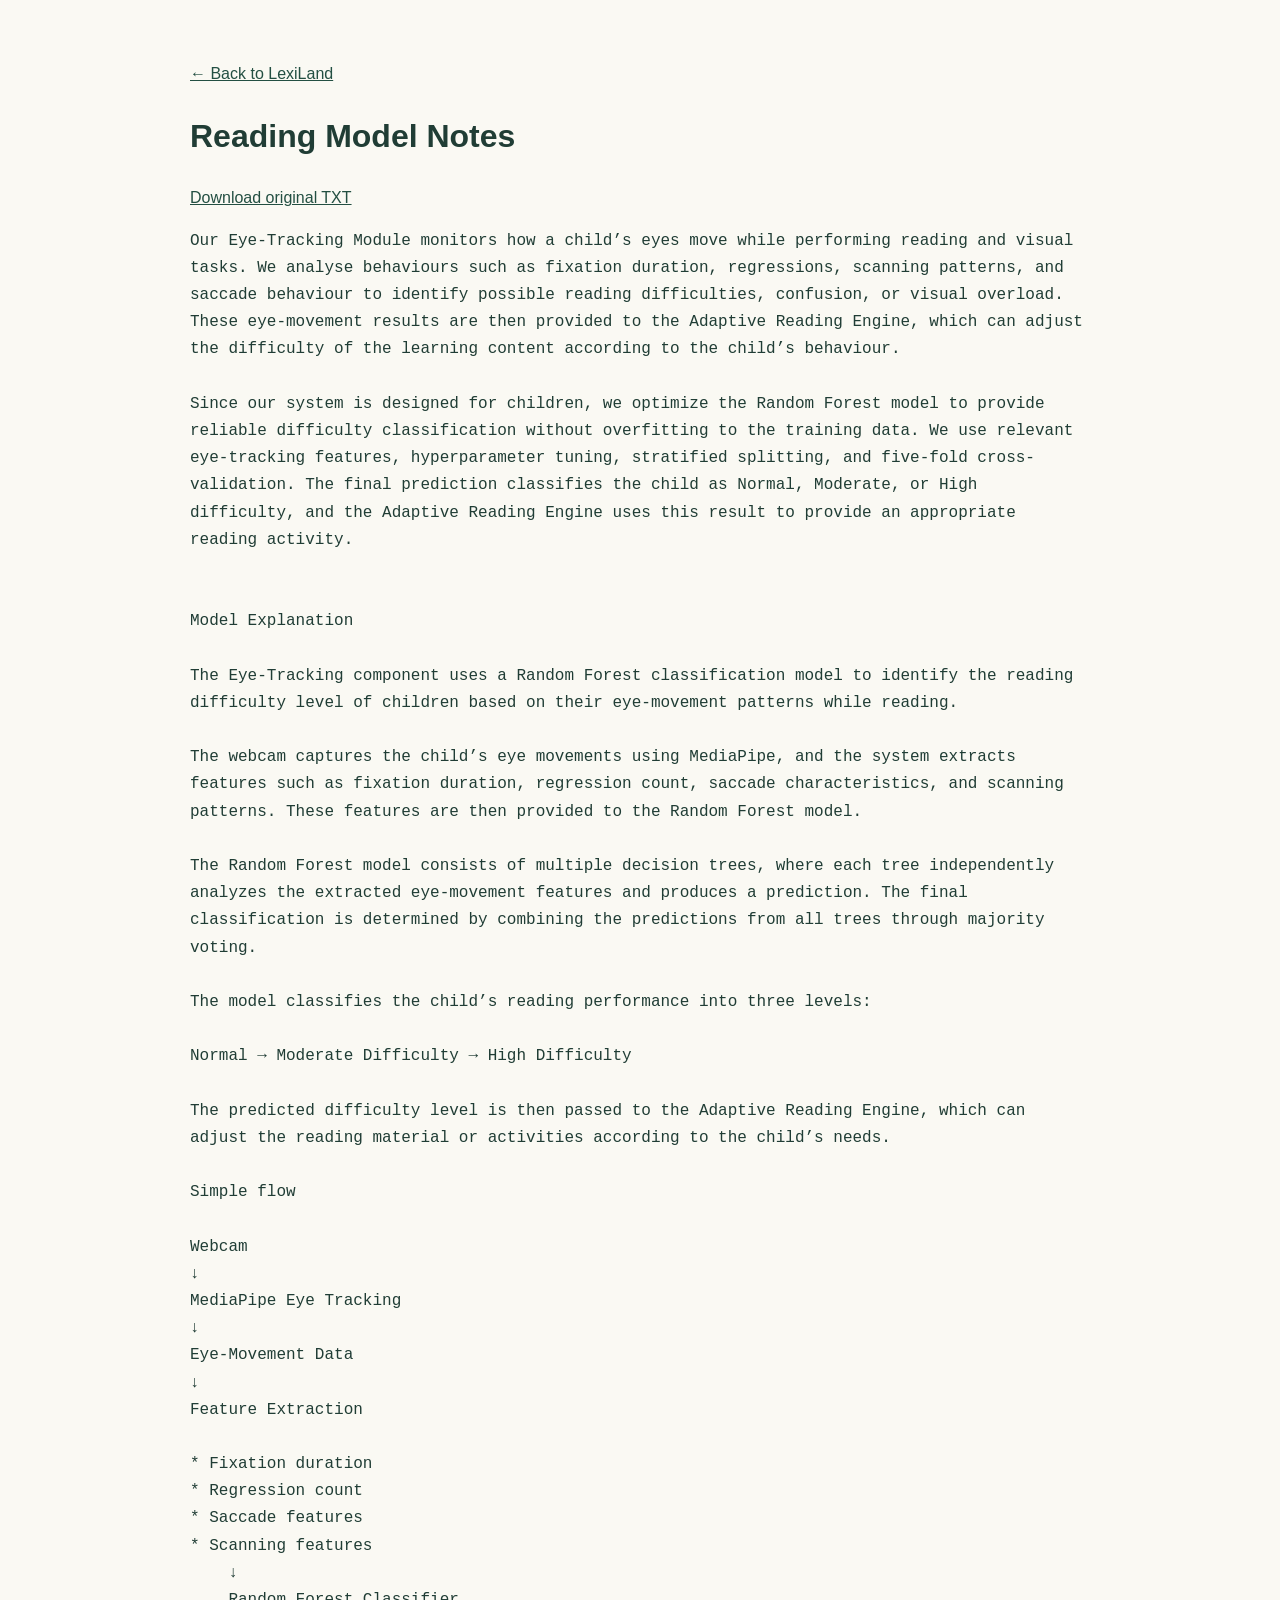
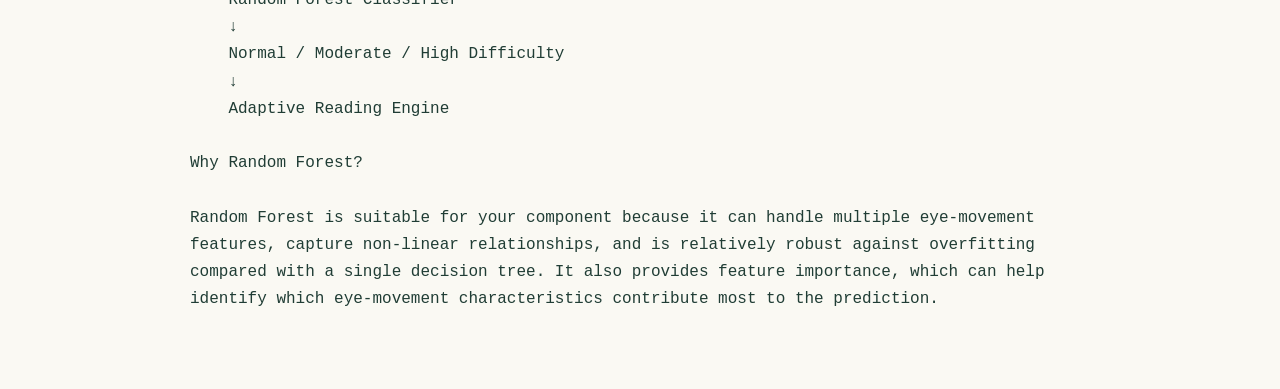
<file: files/reading-model-notes.html>
<!doctype html><html lang="en"><meta charset="utf-8"><meta name="viewport" content="width=device-width,initial-scale=1"><title>Reading Model Notes</title><style>body{max-width:900px;margin:40px auto;padding:20px;background:#faf9f3;color:#203d35;font:16px/1.7 Arial}pre{white-space:pre-wrap;overflow-wrap:anywhere}a{color:#234f42}</style><a href="../index.html#documents">← Back to LexiLand</a><h1>Reading Model Notes</h1><a download href="reading-model-notes.txt">Download original TXT</a><pre>Our Eye-Tracking Module monitors how a child’s eyes move while performing reading and visual tasks. We analyse behaviours such as fixation duration, regressions, scanning patterns, and saccade behaviour to identify possible reading difficulties, confusion, or visual overload. These eye-movement results are then provided to the Adaptive Reading Engine, which can adjust the difficulty of the learning content according to the child’s behaviour.

Since our system is designed for children, we optimize the Random Forest model to provide reliable difficulty classification without overfitting to the training data. We use relevant eye-tracking features, hyperparameter tuning, stratified splitting, and five-fold cross-validation. The final prediction classifies the child as Normal, Moderate, or High difficulty, and the Adaptive Reading Engine uses this result to provide an appropriate reading activity.


Model Explanation

The Eye-Tracking component uses a Random Forest classification model to identify the reading difficulty level of children based on their eye-movement patterns while reading.

The webcam captures the child’s eye movements using MediaPipe, and the system extracts features such as fixation duration, regression count, saccade characteristics, and scanning patterns. These features are then provided to the Random Forest model.

The Random Forest model consists of multiple decision trees, where each tree independently analyzes the extracted eye-movement features and produces a prediction. The final classification is determined by combining the predictions from all trees through majority voting.

The model classifies the child’s reading performance into three levels:

Normal → Moderate Difficulty → High Difficulty

The predicted difficulty level is then passed to the Adaptive Reading Engine, which can adjust the reading material or activities according to the child’s needs.

Simple flow

Webcam
↓
MediaPipe Eye Tracking
↓
Eye-Movement Data
↓
Feature Extraction

* Fixation duration
* Regression count
* Saccade features
* Scanning features
    ↓
    Random Forest Classifier
    ↓
    Normal / Moderate / High Difficulty
    ↓
    Adaptive Reading Engine

Why Random Forest?

Random Forest is suitable for your component because it can handle multiple eye-movement features, capture non-linear relationships, and is relatively robust against overfitting compared with a single decision tree. It also provides feature importance, which can help identify which eye-movement characteristics contribute most to the prediction.</pre></html>
</file>
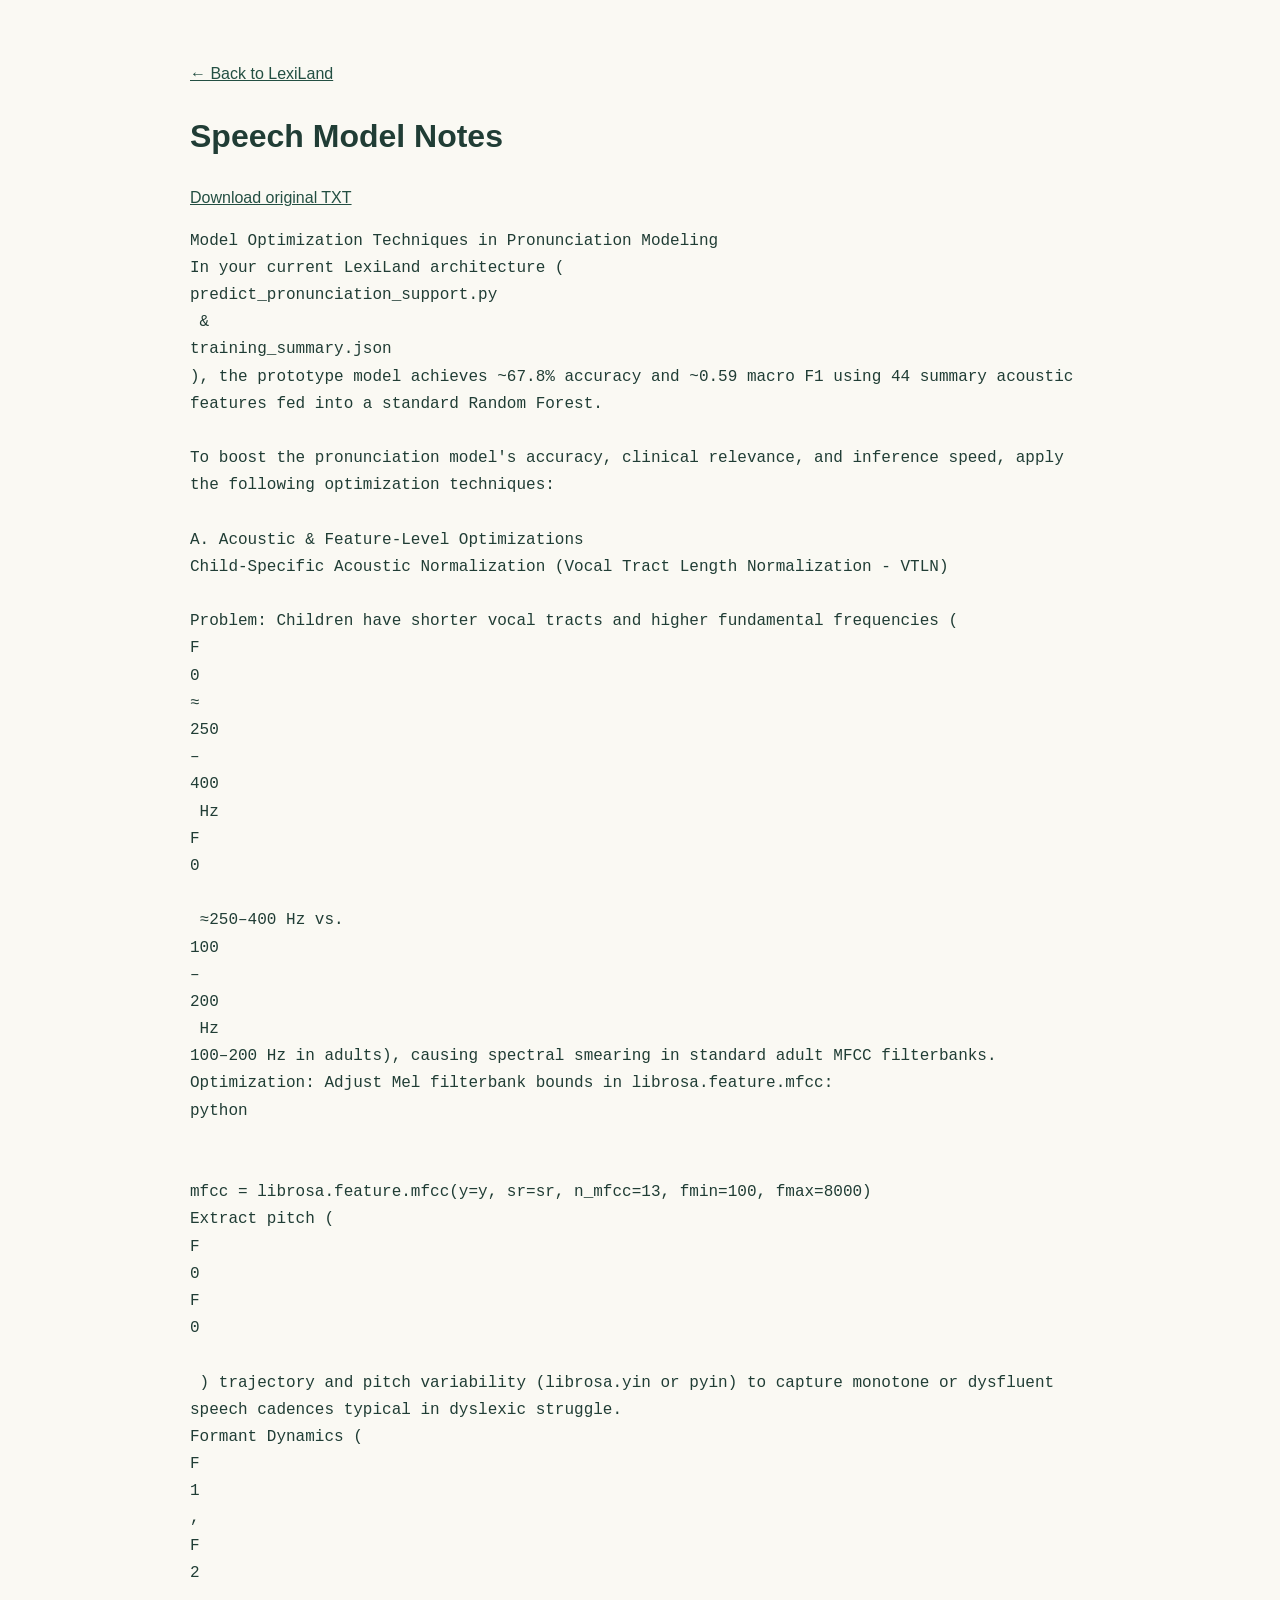
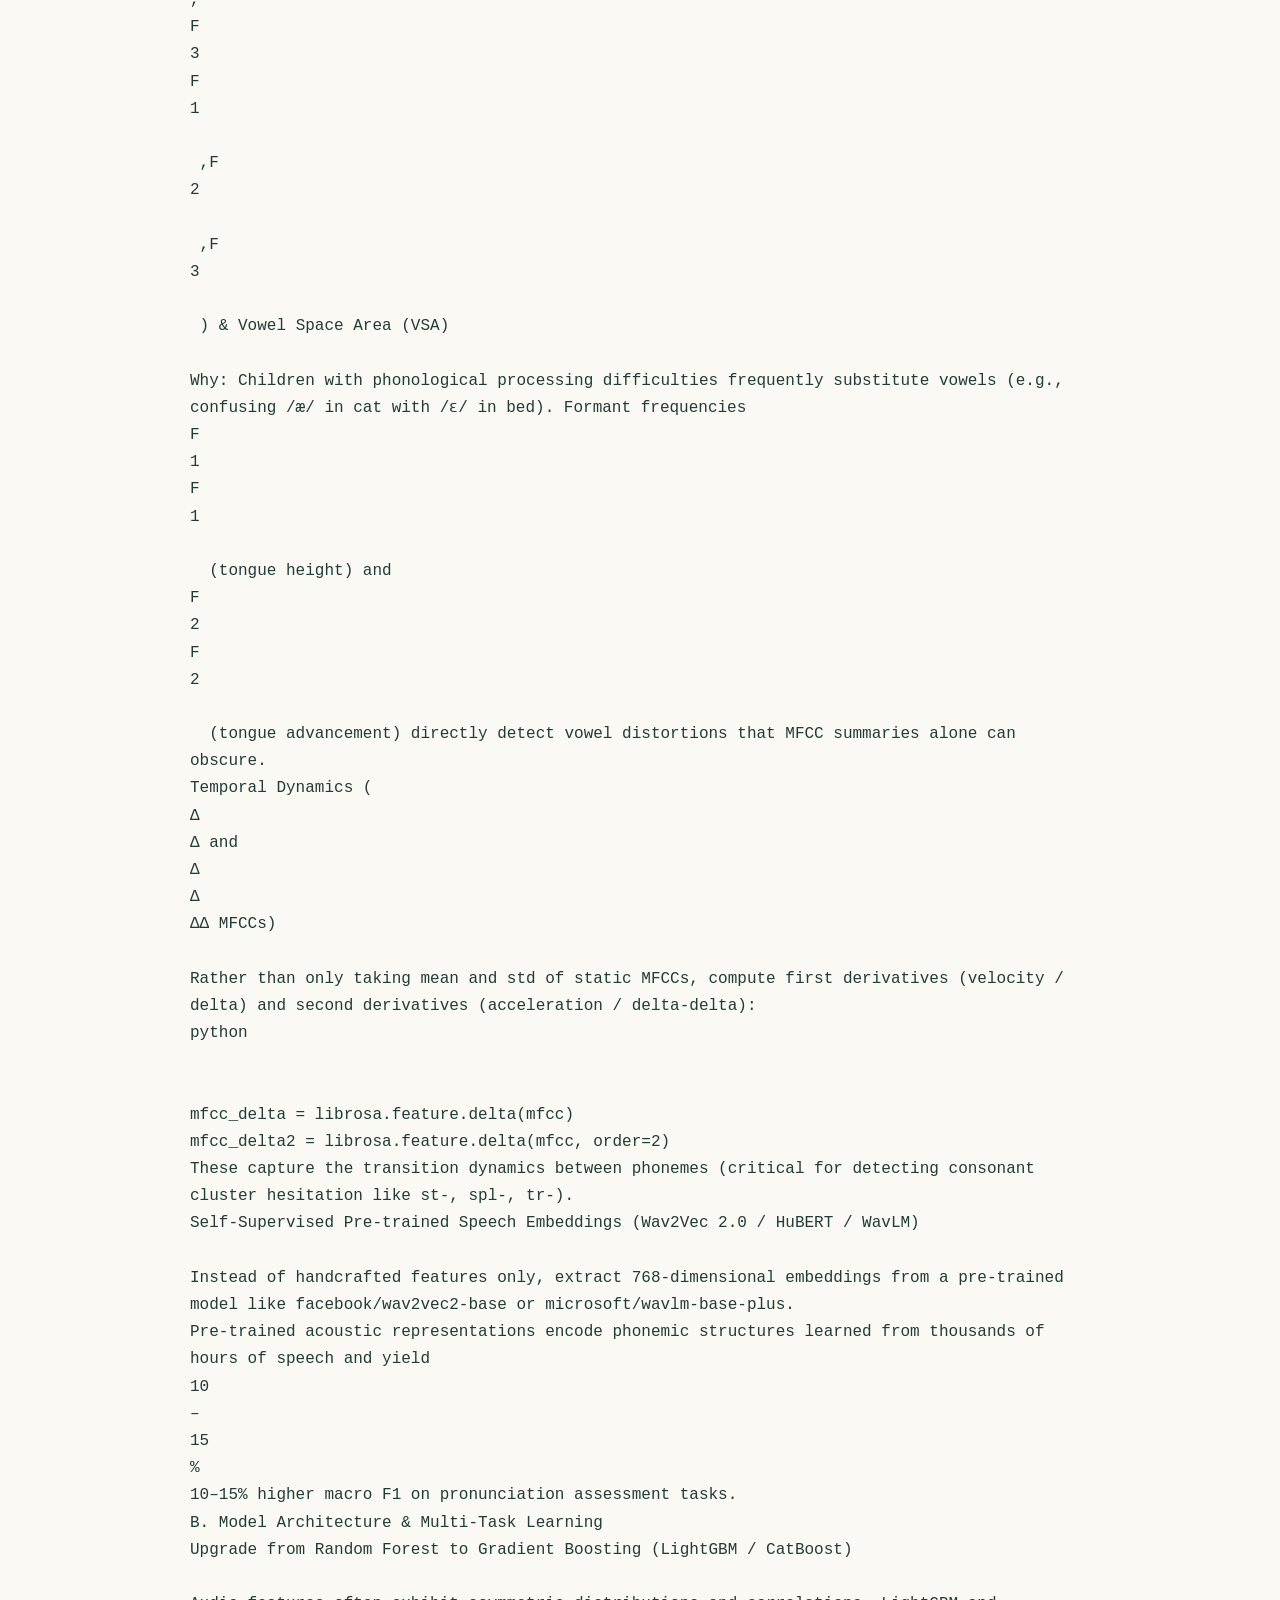
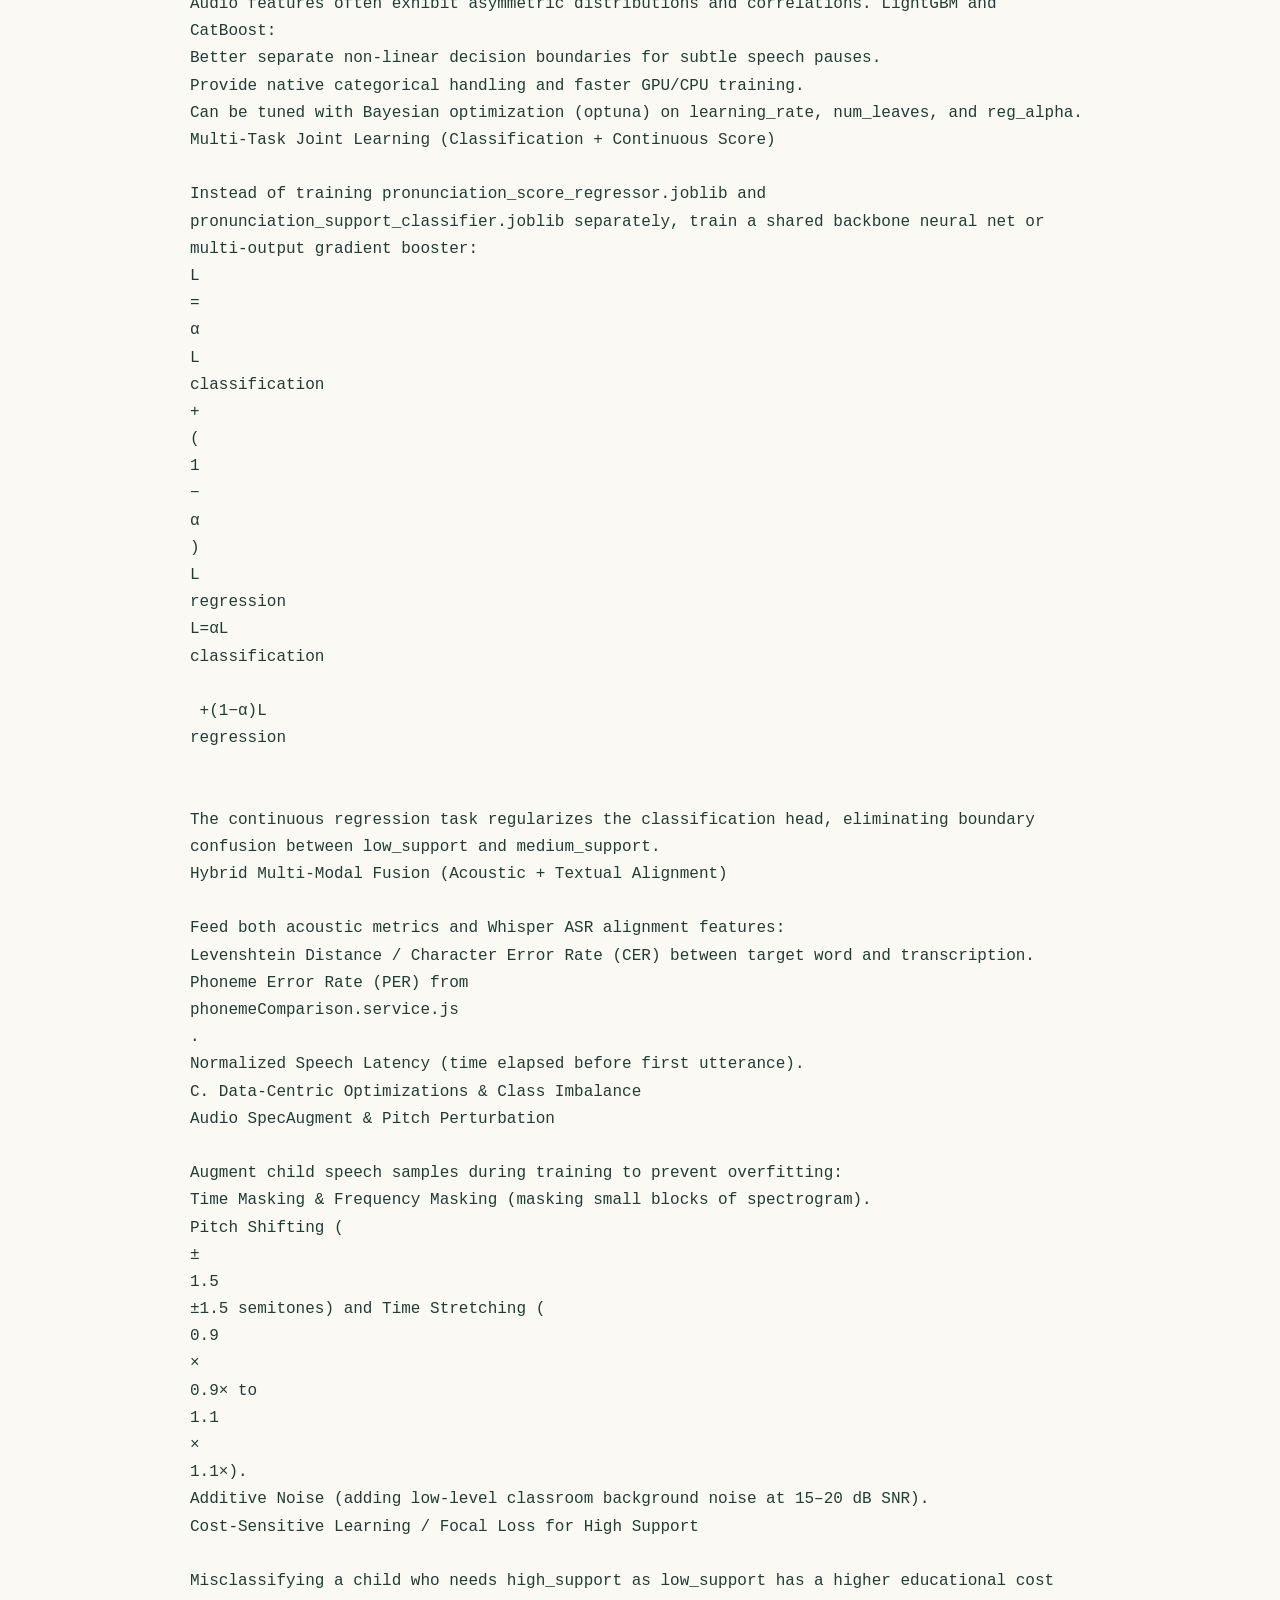
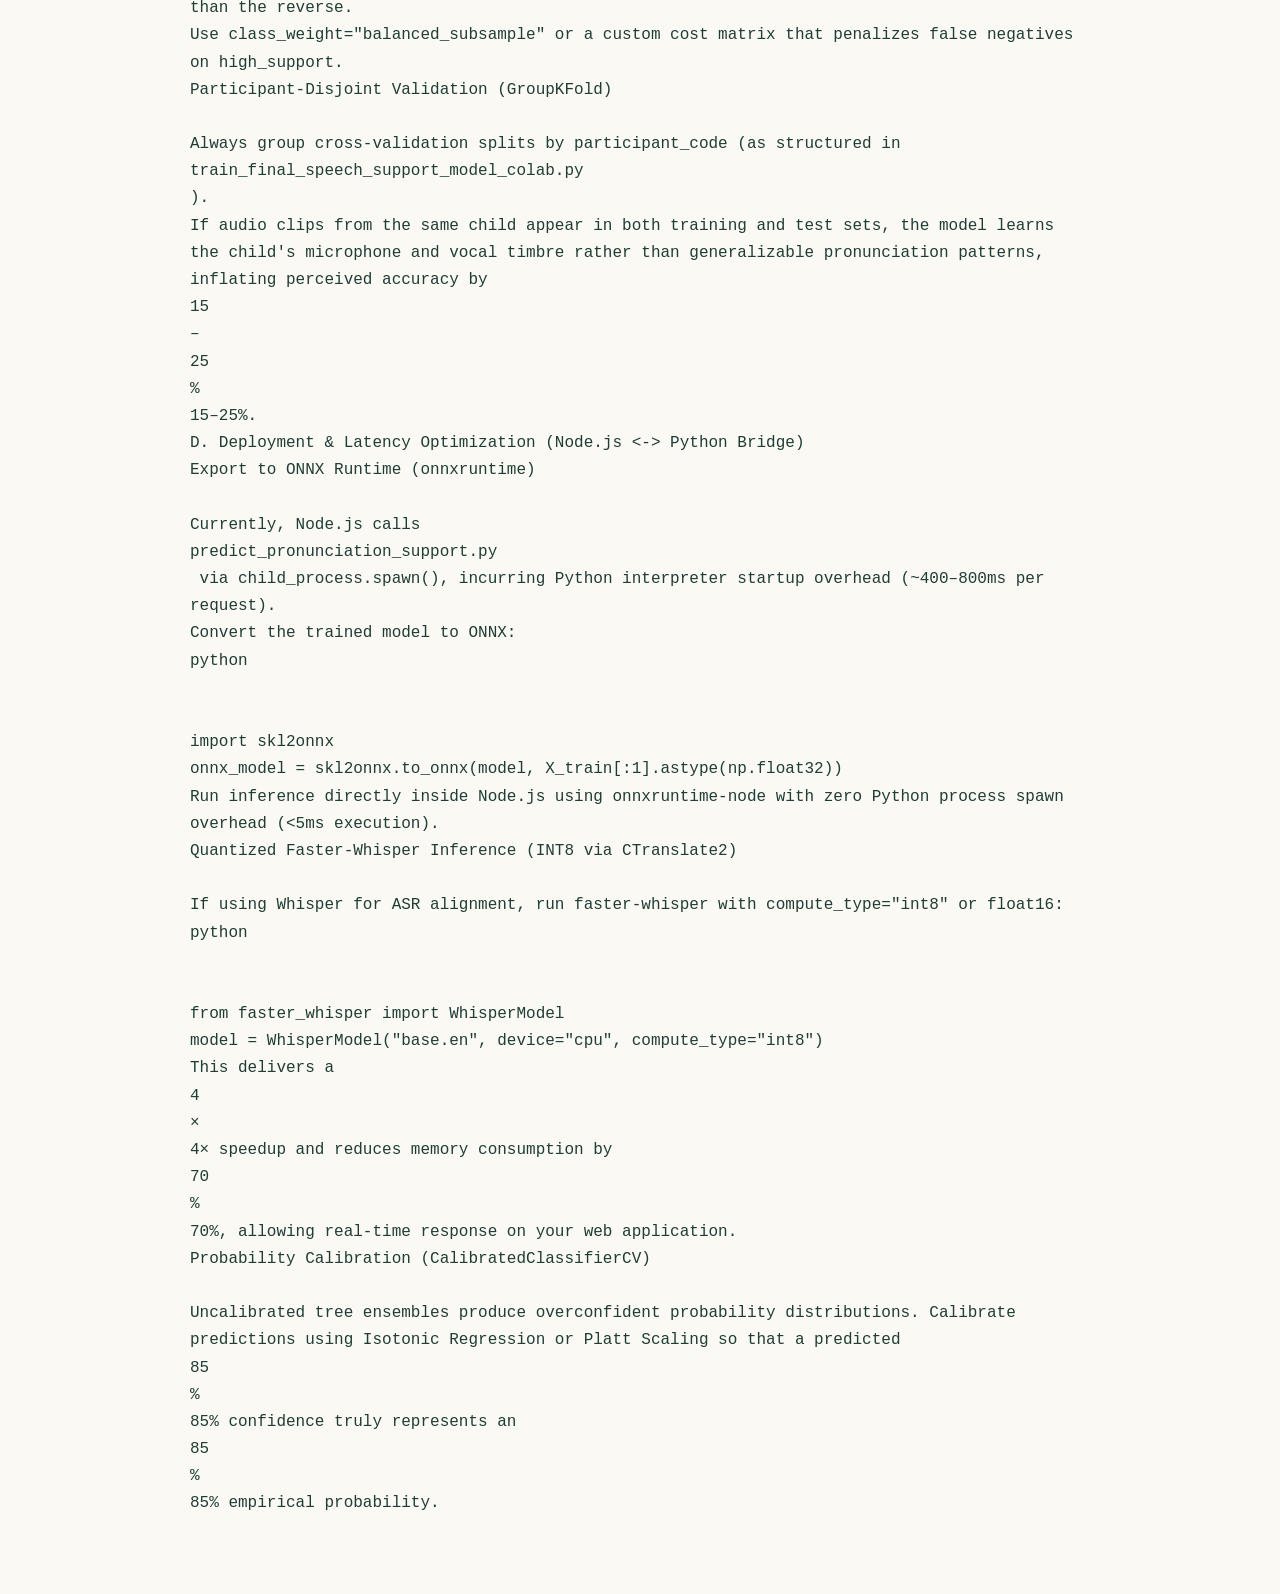
<file: files/speech-model-notes.html>
<!doctype html><html lang="en"><meta charset="utf-8"><meta name="viewport" content="width=device-width,initial-scale=1"><title>Speech Model Notes</title><style>body{max-width:900px;margin:40px auto;padding:20px;background:#faf9f3;color:#203d35;font:16px/1.7 Arial}pre{white-space:pre-wrap;overflow-wrap:anywhere}a{color:#234f42}</style><a href="../index.html#documents">← Back to LexiLand</a><h1>Speech Model Notes</h1><a download href="speech-model-notes.txt">Download original TXT</a><pre>Model Optimization Techniques in Pronunciation Modeling
In your current LexiLand architecture (
predict_pronunciation_support.py
 &amp; 
training_summary.json
), the prototype model achieves ~67.8% accuracy and ~0.59 macro F1 using 44 summary acoustic features fed into a standard Random Forest.

To boost the pronunciation model&#x27;s accuracy, clinical relevance, and inference speed, apply the following optimization techniques:

A. Acoustic &amp; Feature-Level Optimizations
Child-Specific Acoustic Normalization (Vocal Tract Length Normalization - VTLN)

Problem: Children have shorter vocal tracts and higher fundamental frequencies (
F
0
≈
250
–
400
 Hz
F 
0
​
 ≈250–400 Hz vs. 
100
–
200
 Hz
100–200 Hz in adults), causing spectral smearing in standard adult MFCC filterbanks.
Optimization: Adjust Mel filterbank bounds in librosa.feature.mfcc:
python


mfcc = librosa.feature.mfcc(y=y, sr=sr, n_mfcc=13, fmin=100, fmax=8000)
Extract pitch (
F
0
F 
0
​
 ) trajectory and pitch variability (librosa.yin or pyin) to capture monotone or dysfluent speech cadences typical in dyslexic struggle.
Formant Dynamics (
F
1
,
F
2
,
F
3
F 
1
​
 ,F 
2
​
 ,F 
3
​
 ) &amp; Vowel Space Area (VSA)

Why: Children with phonological processing difficulties frequently substitute vowels (e.g., confusing /æ/ in cat with /ɛ/ in bed). Formant frequencies 
F
1
F 
1
​
  (tongue height) and 
F
2
F 
2
​
  (tongue advancement) directly detect vowel distortions that MFCC summaries alone can obscure.
Temporal Dynamics (
Δ
Δ and 
Δ
Δ
ΔΔ MFCCs)

Rather than only taking mean and std of static MFCCs, compute first derivatives (velocity / delta) and second derivatives (acceleration / delta-delta):
python


mfcc_delta = librosa.feature.delta(mfcc)
mfcc_delta2 = librosa.feature.delta(mfcc, order=2)
These capture the transition dynamics between phonemes (critical for detecting consonant cluster hesitation like st-, spl-, tr-).
Self-Supervised Pre-trained Speech Embeddings (Wav2Vec 2.0 / HuBERT / WavLM)

Instead of handcrafted features only, extract 768-dimensional embeddings from a pre-trained model like facebook/wav2vec2-base or microsoft/wavlm-base-plus.
Pre-trained acoustic representations encode phonemic structures learned from thousands of hours of speech and yield 
10
–
15
%
10–15% higher macro F1 on pronunciation assessment tasks.
B. Model Architecture &amp; Multi-Task Learning
Upgrade from Random Forest to Gradient Boosting (LightGBM / CatBoost)

Audio features often exhibit asymmetric distributions and correlations. LightGBM and CatBoost:
Better separate non-linear decision boundaries for subtle speech pauses.
Provide native categorical handling and faster GPU/CPU training.
Can be tuned with Bayesian optimization (optuna) on learning_rate, num_leaves, and reg_alpha.
Multi-Task Joint Learning (Classification + Continuous Score)

Instead of training pronunciation_score_regressor.joblib and pronunciation_support_classifier.joblib separately, train a shared backbone neural net or multi-output gradient booster: 
L
=
α
L
classification
+
(
1
−
α
)
L
regression
L=αL 
classification
​
 +(1−α)L 
regression
​
 
The continuous regression task regularizes the classification head, eliminating boundary confusion between low_support and medium_support.
Hybrid Multi-Modal Fusion (Acoustic + Textual Alignment)

Feed both acoustic metrics and Whisper ASR alignment features:
Levenshtein Distance / Character Error Rate (CER) between target word and transcription.
Phoneme Error Rate (PER) from 
phonemeComparison.service.js
.
Normalized Speech Latency (time elapsed before first utterance).
C. Data-Centric Optimizations &amp; Class Imbalance
Audio SpecAugment &amp; Pitch Perturbation

Augment child speech samples during training to prevent overfitting:
Time Masking &amp; Frequency Masking (masking small blocks of spectrogram).
Pitch Shifting (
±
1.5
±1.5 semitones) and Time Stretching (
0.9
×
0.9× to 
1.1
×
1.1×).
Additive Noise (adding low-level classroom background noise at 15–20 dB SNR).
Cost-Sensitive Learning / Focal Loss for High Support

Misclassifying a child who needs high_support as low_support has a higher educational cost than the reverse.
Use class_weight=&quot;balanced_subsample&quot; or a custom cost matrix that penalizes false negatives on high_support.
Participant-Disjoint Validation (GroupKFold)

Always group cross-validation splits by participant_code (as structured in 
train_final_speech_support_model_colab.py
).
If audio clips from the same child appear in both training and test sets, the model learns the child&#x27;s microphone and vocal timbre rather than generalizable pronunciation patterns, inflating perceived accuracy by 
15
–
25
%
15–25%.
D. Deployment &amp; Latency Optimization (Node.js &lt;-&gt; Python Bridge)
Export to ONNX Runtime (onnxruntime)

Currently, Node.js calls 
predict_pronunciation_support.py
 via child_process.spawn(), incurring Python interpreter startup overhead (~400–800ms per request).
Convert the trained model to ONNX:
python


import skl2onnx
onnx_model = skl2onnx.to_onnx(model, X_train[:1].astype(np.float32))
Run inference directly inside Node.js using onnxruntime-node with zero Python process spawn overhead (&lt;5ms execution).
Quantized Faster-Whisper Inference (INT8 via CTranslate2)

If using Whisper for ASR alignment, run faster-whisper with compute_type=&quot;int8&quot; or float16:
python


from faster_whisper import WhisperModel
model = WhisperModel(&quot;base.en&quot;, device=&quot;cpu&quot;, compute_type=&quot;int8&quot;)
This delivers a 
4
×
4× speedup and reduces memory consumption by 
70
%
70%, allowing real-time response on your web application.
Probability Calibration (CalibratedClassifierCV)

Uncalibrated tree ensembles produce overconfident probability distributions. Calibrate predictions using Isotonic Regression or Platt Scaling so that a predicted 
85
%
85% confidence truly represents an 
85
%
85% empirical probability.</pre></html>
</file>
